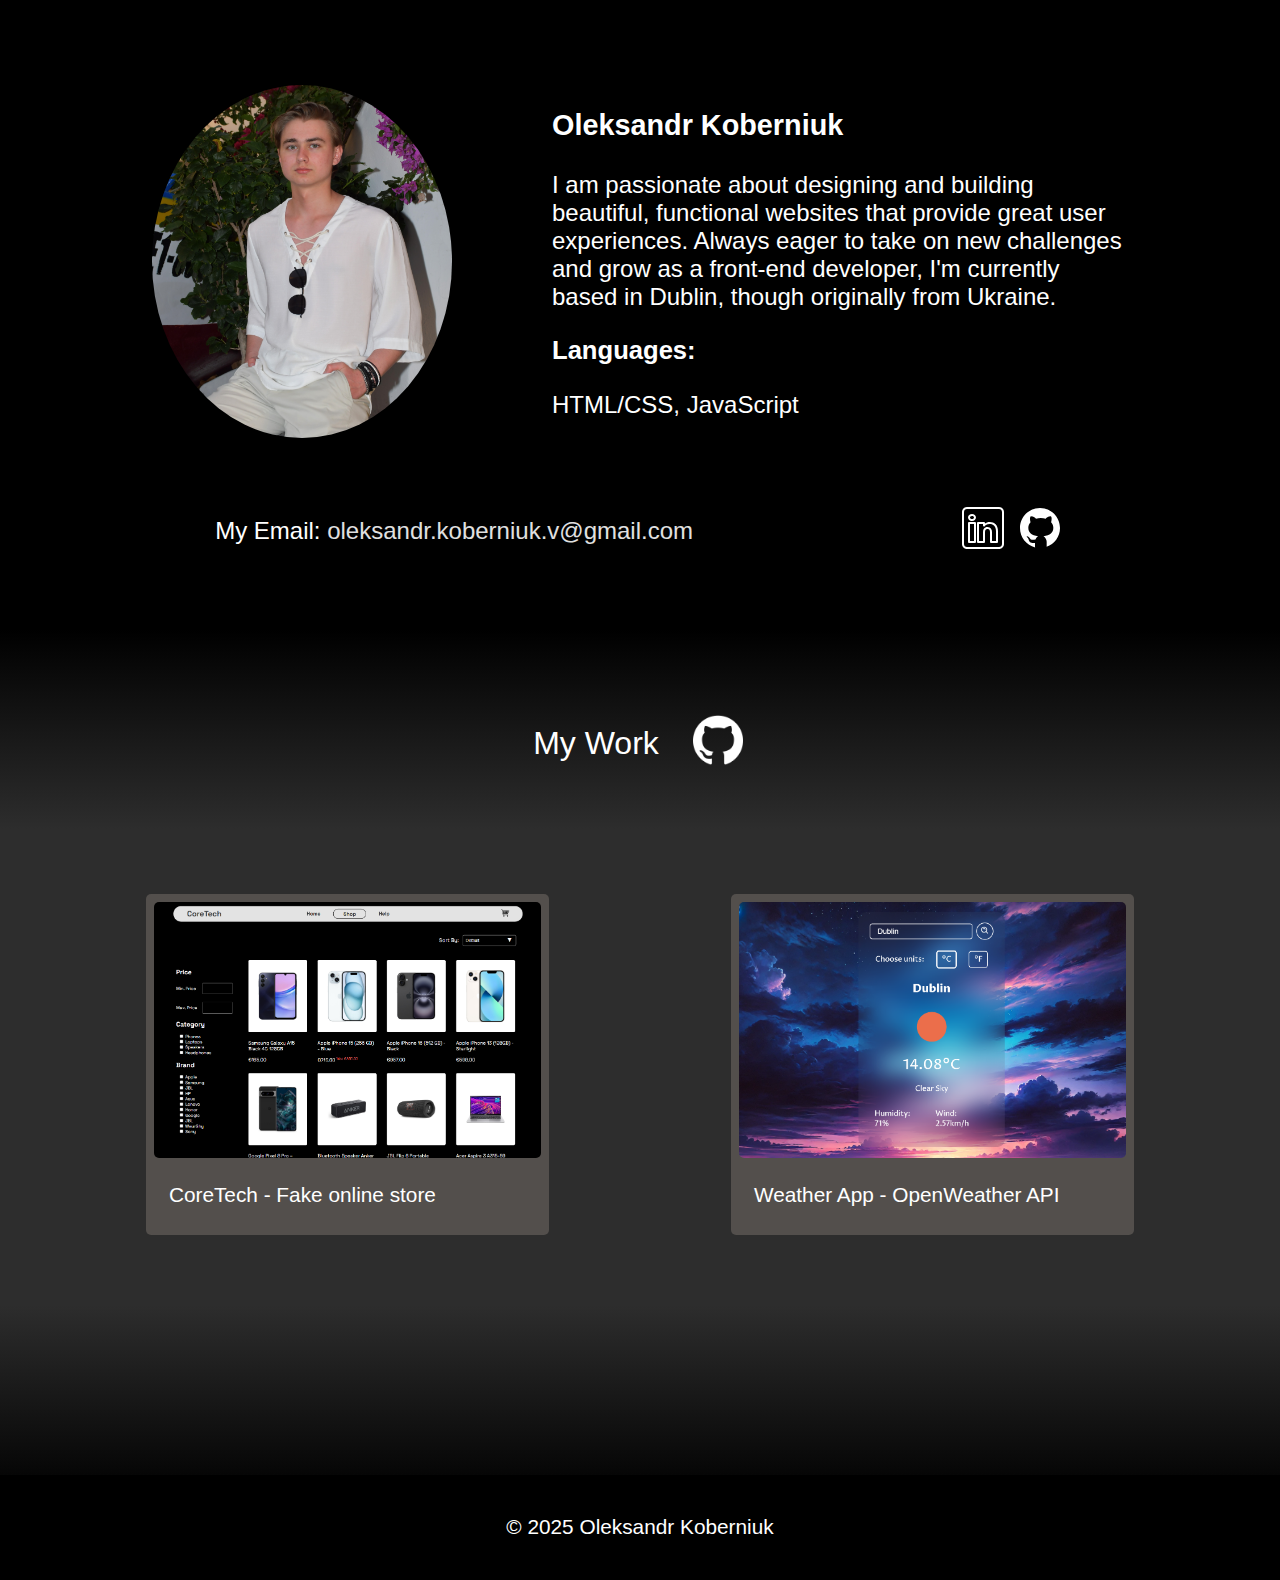
<file: index.html>
<!DOCTYPE html>
<html lang="en">
<head>
    <meta charset="UTF-8">
    <meta name="viewport" content="width=device-width, initial-scale=1.0">
    <title>Oleksandr Koberniuk</title>

    <link rel="stylesheet" href="styles/portfolio.css">
</head>
<body>
    <div class="info-container">
        <div class="photo-container">
            <img src="images/my-photo.jpg" class="photo">
        </div>

        <div class="details-container">
            <p class="name"><strong>Oleksandr Koberniuk</strong></p>
            <p class="description">I am passionate about designing and building beautiful, functional websites that provide great user experiences. Always eager to take on new challenges and grow as a front-end developer, I'm currently based in Dublin, though originally from Ukraine.</p>

            <p class="languages">Languages:</p>
            <p class="description">HTML/CSS, JavaScript</p>
        </div> 
    </div>

    <div class="contact-container">
        <p class="email-text">My Email: <span class="email">oleksandr.koberniuk.v@gmail.com</span></p>

        <div class="links-container">
            <a href="https://linkedin.com/in/oleksandr-koberniuk" target="_blank">
                <svg xmlns="http://www.w3.org/2000/svg"  viewBox="0 0 50 50" width="50px" height="50px">
                    <path d="M 9 4 C 6.2504839 4 4 6.2504839 4 9 L 4 41 C 4 43.749516 6.2504839 46 9 46 L 41 46 C 43.749516 46 46 43.749516 46 41 L 46 9 C 46 6.2504839 43.749516 4 41 4 L 9 4 z M 9 6 L 41 6 C 42.668484 6 44 7.3315161 44 9 L 44 41 C 44 42.668484 42.668484 44 41 44 L 9 44 C 7.3315161 44 6 42.668484 6 41 L 6 9 C 6 7.3315161 7.3315161 6 9 6 z M 14 11.011719 C 12.904779 11.011719 11.919219 11.339079 11.189453 11.953125 C 10.459687 12.567171 10.011719 13.484511 10.011719 14.466797 C 10.011719 16.333977 11.631285 17.789609 13.691406 17.933594 A 0.98809878 0.98809878 0 0 0 13.695312 17.935547 A 0.98809878 0.98809878 0 0 0 14 17.988281 C 16.27301 17.988281 17.988281 16.396083 17.988281 14.466797 A 0.98809878 0.98809878 0 0 0 17.986328 14.414062 C 17.884577 12.513831 16.190443 11.011719 14 11.011719 z M 14 12.988281 C 15.392231 12.988281 15.94197 13.610038 16.001953 14.492188 C 15.989803 15.348434 15.460091 16.011719 14 16.011719 C 12.614594 16.011719 11.988281 15.302225 11.988281 14.466797 C 11.988281 14.049083 12.140703 13.734298 12.460938 13.464844 C 12.78117 13.19539 13.295221 12.988281 14 12.988281 z M 11 19 A 1.0001 1.0001 0 0 0 10 20 L 10 39 A 1.0001 1.0001 0 0 0 11 40 L 17 40 A 1.0001 1.0001 0 0 0 18 39 L 18 33.134766 L 18 20 A 1.0001 1.0001 0 0 0 17 19 L 11 19 z M 20 19 A 1.0001 1.0001 0 0 0 19 20 L 19 39 A 1.0001 1.0001 0 0 0 20 40 L 26 40 A 1.0001 1.0001 0 0 0 27 39 L 27 29 C 27 28.170333 27.226394 27.345035 27.625 26.804688 C 28.023606 26.264339 28.526466 25.940057 29.482422 25.957031 C 30.468166 25.973981 30.989999 26.311669 31.384766 26.841797 C 31.779532 27.371924 32 28.166667 32 29 L 32 39 A 1.0001 1.0001 0 0 0 33 40 L 39 40 A 1.0001 1.0001 0 0 0 40 39 L 40 28.261719 C 40 25.300181 39.122788 22.95433 37.619141 21.367188 C 36.115493 19.780044 34.024172 19 31.8125 19 C 29.710483 19 28.110853 19.704889 27 20.423828 L 27 20 A 1.0001 1.0001 0 0 0 26 19 L 20 19 z M 12 21 L 16 21 L 16 33.134766 L 16 38 L 12 38 L 12 21 z M 21 21 L 25 21 L 25 22.560547 A 1.0001 1.0001 0 0 0 26.798828 23.162109 C 26.798828 23.162109 28.369194 21 31.8125 21 C 33.565828 21 35.069366 21.582581 36.167969 22.742188 C 37.266572 23.901794 38 25.688257 38 28.261719 L 38 38 L 34 38 L 34 29 C 34 27.833333 33.720468 26.627107 32.990234 25.646484 C 32.260001 24.665862 31.031834 23.983076 29.517578 23.957031 C 27.995534 23.930001 26.747519 24.626988 26.015625 25.619141 C 25.283731 26.611293 25 27.829667 25 29 L 25 38 L 21 38 L 21 21 z"/>
                </svg>
            </a>
            
            <a href="https://github.com/Oleksandr-Koberniuk" target="_blank">
                <svg xmlns="http://www.w3.org/2000/svg"  viewBox="0 0 30 30" width="50px" height="50px">    
                    <path d="M15,3C8.373,3,3,8.373,3,15c0,5.623,3.872,10.328,9.092,11.63C12.036,26.468,12,26.28,12,26.047v-2.051 c-0.487,0-1.303,0-1.508,0c-0.821,0-1.551-0.353-1.905-1.009c-0.393-0.729-0.461-1.844-1.435-2.526 c-0.289-0.227-0.069-0.486,0.264-0.451c0.615,0.174,1.125,0.596,1.605,1.222c0.478,0.627,0.703,0.769,1.596,0.769 c0.433,0,1.081-0.025,1.691-0.121c0.328-0.833,0.895-1.6,1.588-1.962c-3.996-0.411-5.903-2.399-5.903-5.098 c0-1.162,0.495-2.286,1.336-3.233C9.053,10.647,8.706,8.73,9.435,8c1.798,0,2.885,1.166,3.146,1.481C13.477,9.174,14.461,9,15.495,9 c1.036,0,2.024,0.174,2.922,0.483C18.675,9.17,19.763,8,21.565,8c0.732,0.731,0.381,2.656,0.102,3.594 c0.836,0.945,1.328,2.066,1.328,3.226c0,2.697-1.904,4.684-5.894,5.097C18.199,20.49,19,22.1,19,23.313v2.734 c0,0.104-0.023,0.179-0.035,0.268C23.641,24.676,27,20.236,27,15C27,8.373,21.627,3,15,3z"/>
                </svg>
            </a>
        </div> 
    </div>

    <div class="gradient">
        <div class="section-title">
            My Work
            <a href="https://github.com/Oleksandr-Koberniuk/Portfolio/tree/main/projects" target="_blank"><img src="images/github-logo.png"  class="github-logo"></a>
        </div>
    </div>

    <div class="my-work-general-container">
        <div class="my-work-container">
            <div class="work-samples-container">
                <a class="work-block-link" href="projects/core-tech/index.html" target="_blank">
                    <div class="work-block">
                        <img src="images/core-tech.png" class="work-image">
                        <div class="work-name">
                            CoreTech - Fake online store
                        </div>
                    </div>  
                </a>
                <a class="work-block-link" href="projects/weather-app/index.html" target="_blank">
                    <div class="work-block">
                        <img src="images/weather-app.png" class="work-image">
                        <div class="work-name">
                            Weather App - OpenWeather API
                        </div>
                    </div>
                </a>
            </div>
        </div>
    </div>

    <div class="gradient-bottom"></div>

    <div class="footer">
        <p>© 2025 Oleksandr Koberniuk</p>
    </div>
</body>
</html>
</file>
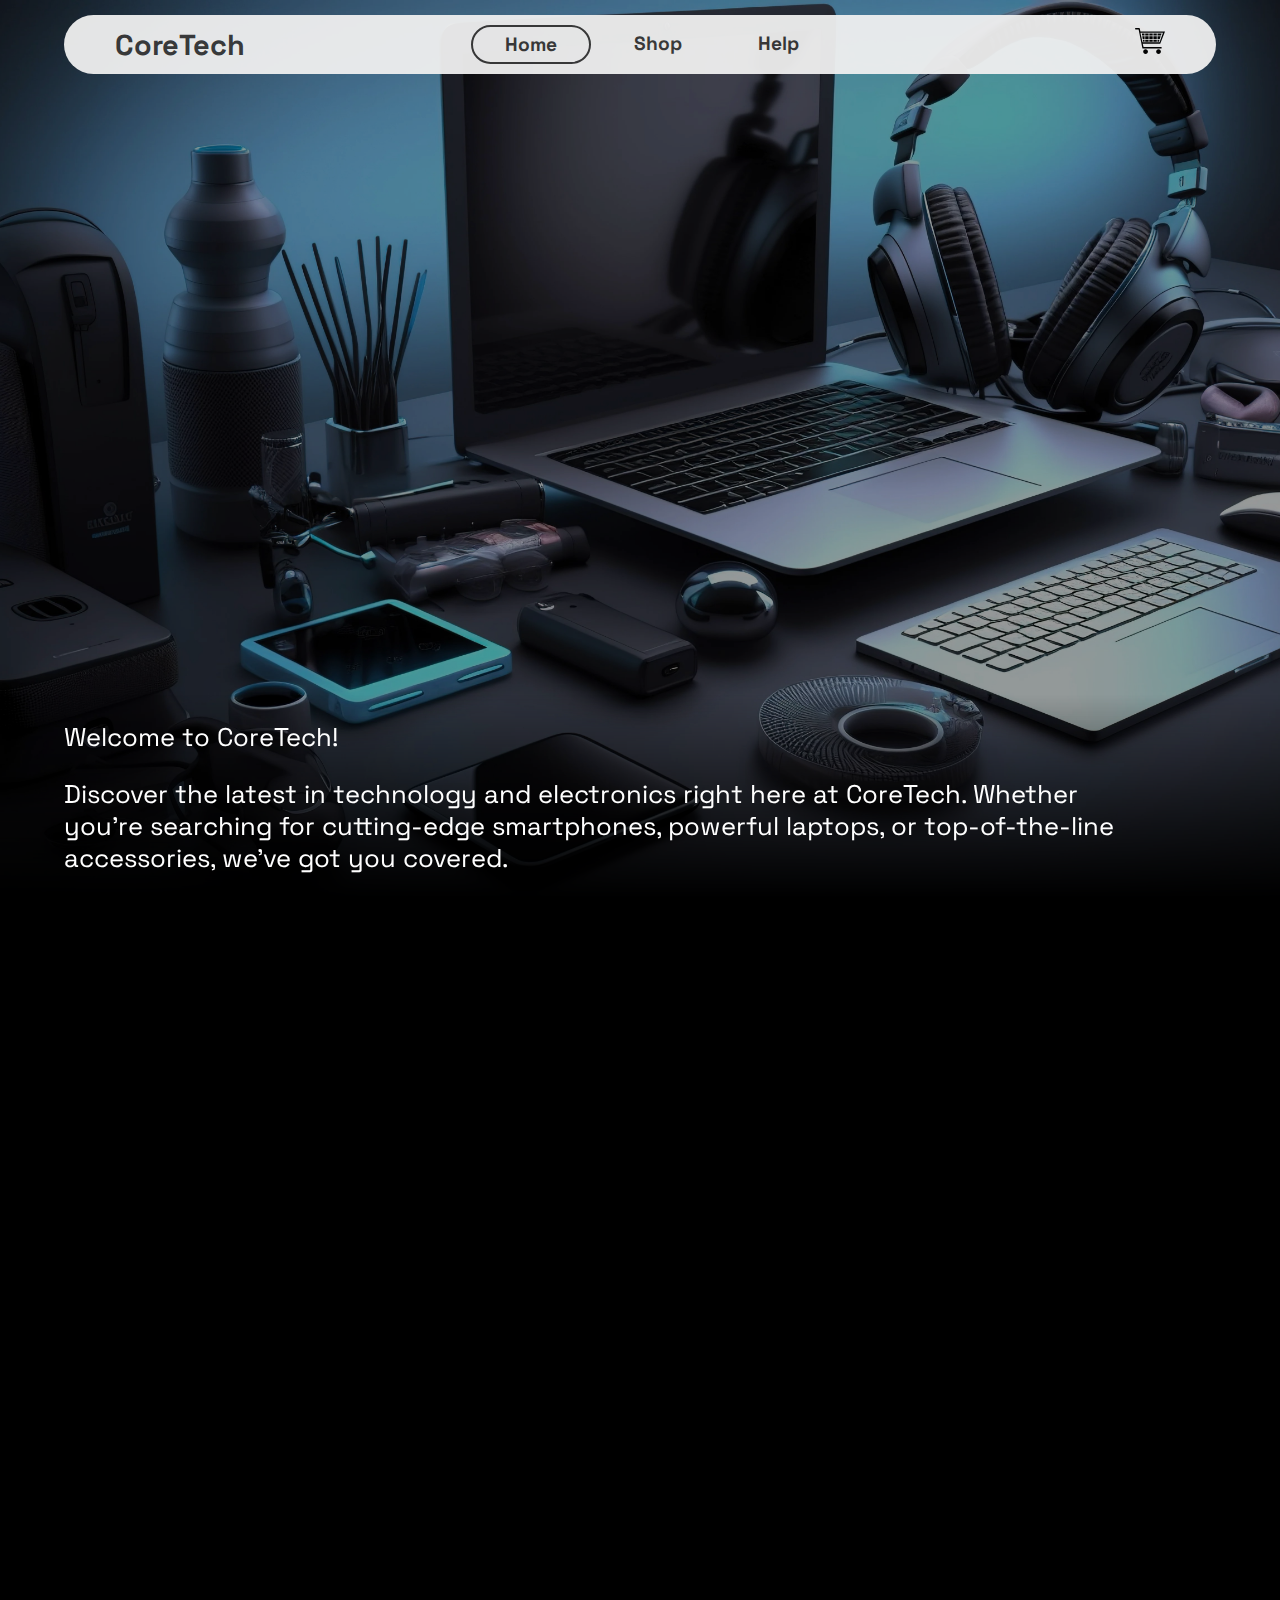
<file: projects/core-tech/index.html>
<!DOCTYPE html>
<html lang="en">
<head>
    <meta charset="UTF-8">
    <meta name="viewport" content="width=device-width, initial-scale=1.0">
    <title>Home</title>

    <link rel="stylesheet" href="styles/header.css">
    <link rel="stylesheet" href="styles/footer.css">
    <link rel="stylesheet" href="styles/general.css">
    <link rel="stylesheet" href="styles/home.css">

    <link rel="preconnect" href="https://fonts.googleapis.com">
    <link rel="preconnect" href="https://fonts.gstatic.com" crossorigin>
    <link href="https://fonts.googleapis.com/css2?family=BioRhyme:wdth,wght@119.3,200..800&family=DM+Sans:ital,opsz,wght@0,9..40,100..1000;1,9..40,100..1000&family=Funnel+Display:wght@300..800&family=Host+Grotesk:ital,wght@0,300..800;1,300..800&family=Inknut+Antiqua:wght@300;400;500;600;700;800;900&family=Inter:wght@100..900&family=Proza+Libre:ital,wght@0,400;0,500;0,600;0,700;0,800;1,400;1,500;1,600;1,700;1,800&family=Space+Grotesk:wght@300..700&display=swap" rel="stylesheet">
</head>
<body>
    <div class="navigation-bar">
        <div class="c">
            <a class="project-name" href="index.html">         
                CoreTech
            </a>
        </div>

        <div class="bar-container">
            <a class="link-active" href="home.html">
                Home
            </a>
            <a class="link" href="shop.html">
                Shop
            </a>
            <a class="link" href="help.html">
                Help
            </a>
        </div>

        <div class="menu">
            <img class="menu-icon js-menu-icon" src="images/header/menu-icon.svg" alt="menu">
        </div>

        <a href="cart.html">
            <div class="cart-header-container">
                <img class="cart-icon" src="images/header/cart-icon.svg" alt="cart">      
            </div>
        </a>
    </div>

    <div class="menu-container js-menu-container">
        <img class="cross-icon js-cross-icon" src="images/header/cross-icon.svg" alt="Exit">

        <div class="menu-block">
            <a class="active" href="index.html">
                Home
            </a>
            <a href="shop.html">
                Shop
            </a>
            <a href="help.html">
                Help
            </a>
        </div>
    </div>

    <div class="welcome-image-block">
        <div class="welcome-image-filter">
            <div class="gradient-overlay padding">
                <div class="welcome-text">
                    <p>Welcome to CoreTech!</p>
                    <p>Discover the latest in technology and electronics right here at CoreTech. Whether you're searching for cutting-edge smartphones, powerful laptops, or top-of-the-line accessories, we've got you covered.</p>
                </div>
            </div>
        </div>  
    </div>

    <div class="animation-hot-deals-container">
        <div class="product-block padding">
            <p>
                HOT DEALS
            </p>
    
            <div class="product-container js-hot-deals-container"></div>
        </div>
    </div>

    <div class="animation-trending-container">
        <div class="product-block padding">
            <p>
                TRENDING NOW
            </p>
    
            <div class="product-container js-trending-container"></div>
        </div>
    </div>

    <footer>
        <div>
            <div class="footer-text">
                <p class="footer-title">HAVE A QUESTION?</p>
    
                <p>EXPLORE OUR HELP CENTER</p>
            </div>
            
            <a class="view-more-link" href="help.html">
                VIEW MORE
            </a>
        </div>

        <div>
            <p class="footer-title">SHOP</p>

            <a href="shop.html">ALL PRODUCTS</a>
        </div>

        <div>
            <p class="footer-title">CONTACT</p>

            <p>info@coretech.com</p>
            <p>123-456-7890</p>
        </div>

        <div>
            <p class="footer-title"> FOLLOW </p>
            
            <p>INSTAGRAM</p>
            <p>FACEBOOK</p>
            <p>TIKTOK</p>
            <p>YOUTUBE</p>
        </div>
    </footer>

    <script type="module" src="scripts/home.js"></script>
</body>
</html>
</file>
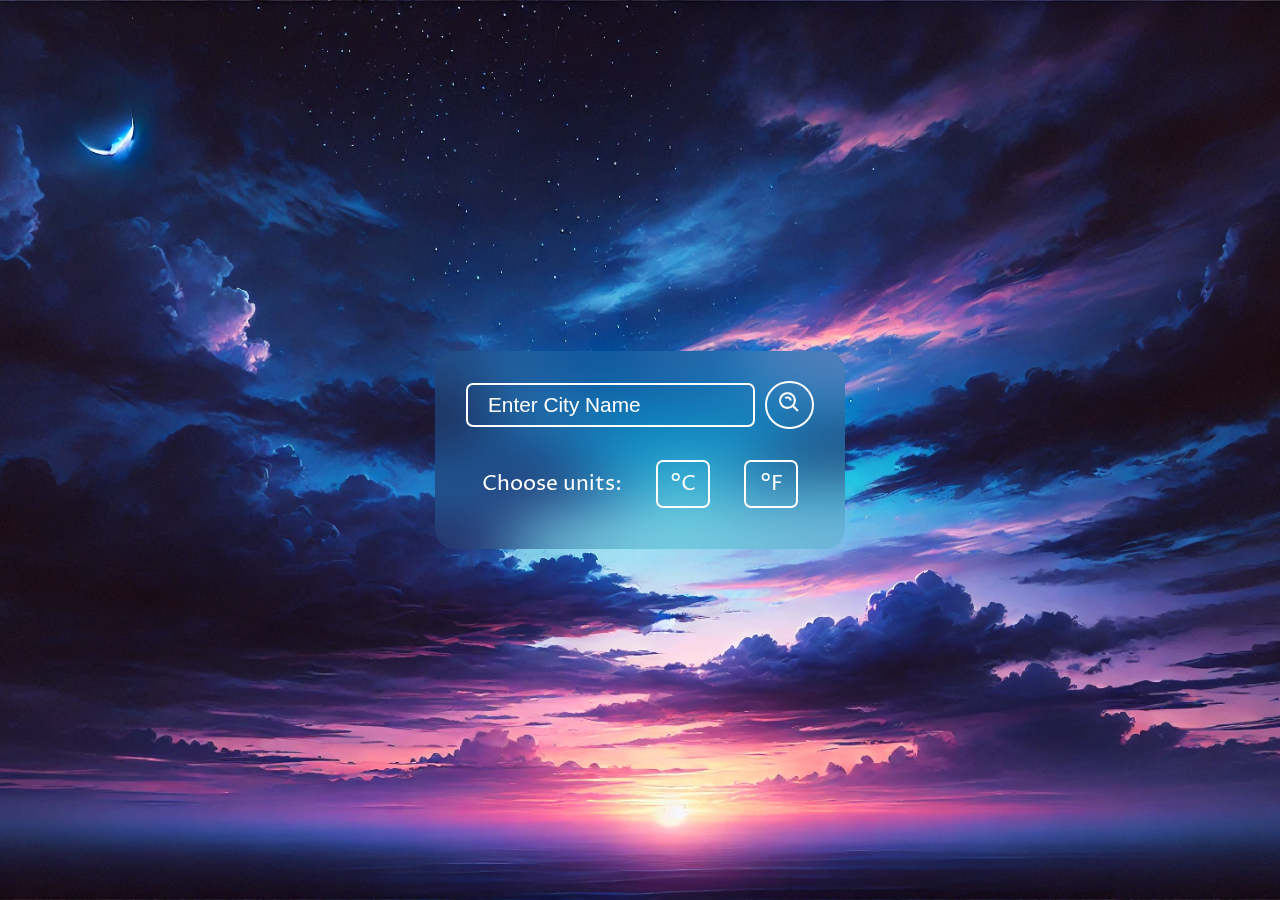
<file: projects/weather-app/index.html>
<!DOCTYPE html>
<html lang="en">
<head>
    <meta charset="UTF-8">
    <meta name="viewport" content="width=device-width, initial-scale=1.0">
    <title>Weather</title>

    <link rel="preconnect" href="https://fonts.googleapis.com">
    <link rel="preconnect" href="https://fonts.gstatic.com" crossorigin>
    <link href="https://fonts.googleapis.com/css2?family=BioRhyme:wght@200..800&family=DM+Sans:ital,opsz,wght@0,9..40,100..1000;1,9..40,100..1000&family=Inknut+Antiqua:wght@300;400;500;600;700;800;900&family=Inter:wght@100..900&family=Proza+Libre:ital,wght@0,400;0,500;0,600;0,700;0,800;1,400;1,500;1,600;1,700;1,800&display=swap" rel="stylesheet">

    <link rel="stylesheet" href="styles/weather.css">
</head>
<body>
    <div class="general-container">
        <div class="weather-form column-flex">
            <div class="search-container">
                <input class="js-city-input city-input" type="text" placeholder="Enter City Name">
                <button class="js-search-button search-button">
                    <img class="search-image" src="images/search.png" alt="">
                </button>
            </div>

            <div class="unit-container">
                <p class="js-unit-text">
                    Choose units:
                </p>
                <div class="js-unit-metric unit js-metric-unit">
                    °C
                </div>
                <div class="js-unit-imperial unit js-imperial-unit">
                    °F
                </div>
            </div>

            <div class="js-weather-display weather-display column-flex">
                <h2 class="js-header header"></h2>
    
                <img class="js-weather-image weather-image">
    
                <p class="js-temperature temperature"></p>
    
                <p class="js-details details"></p>
    
                <div class="details-container">
                    <div class="details-block">
                        <p class="js-humidity"></p>
                    </div>
                    <div class="details-block">
                        <p class="js-wind"></p>
                    </div>
                </div>
            </div>
        </div>
    </div>

    <script src="scripts/weather.js"></script>
</body>
</html>
</file>
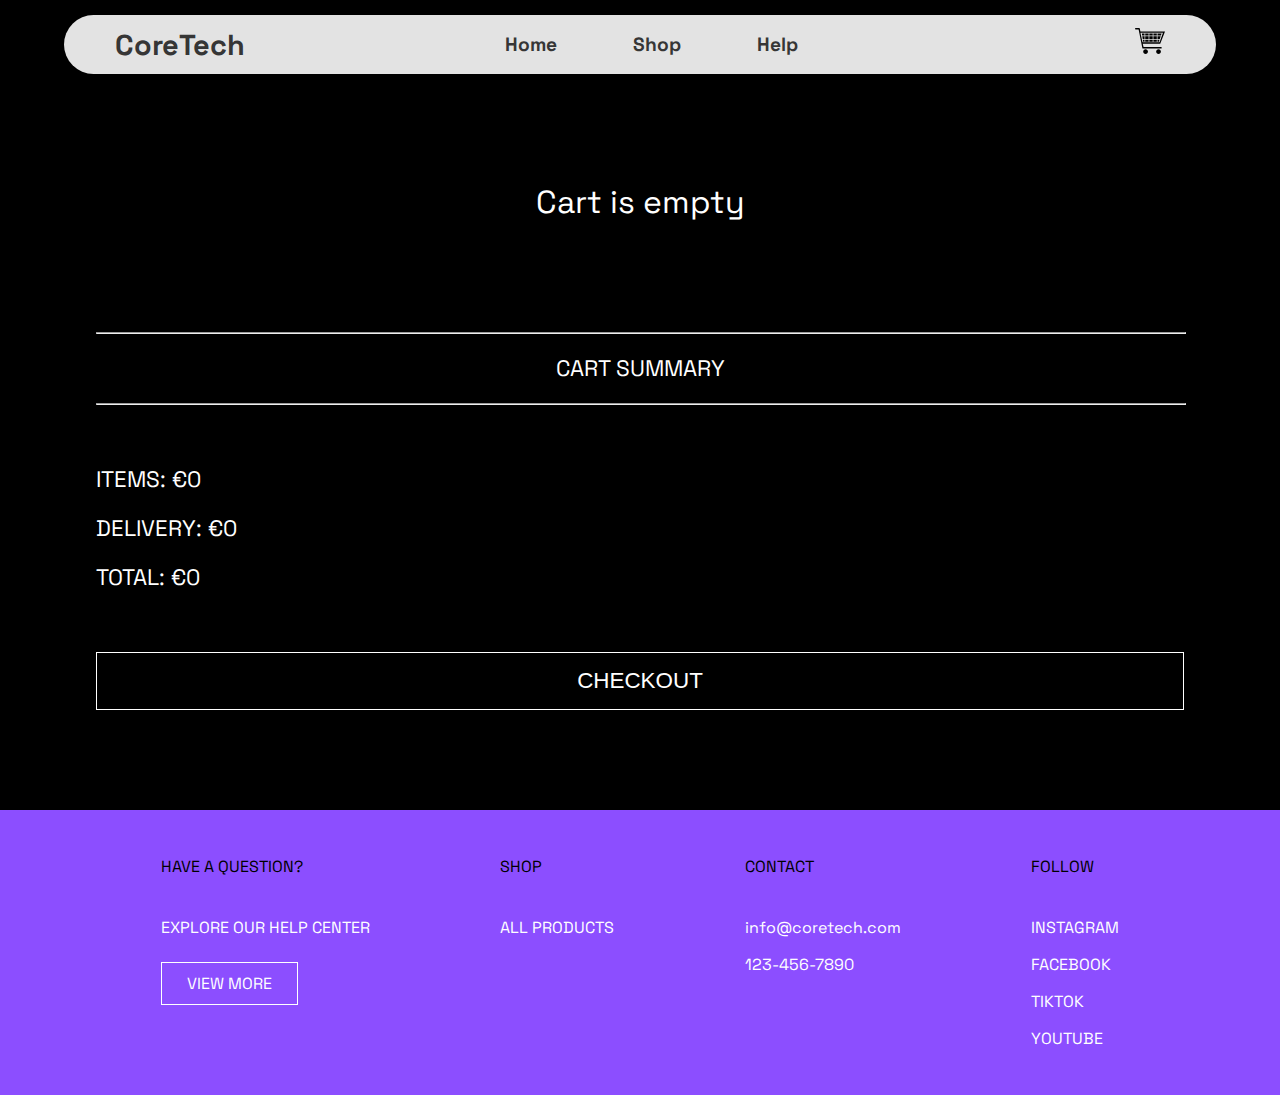
<file: projects/core-tech/cart.html>
<!DOCTYPE html>
<html lang="en">
<head>
    <meta charset="UTF-8">
    <meta name="viewport" content="width=device-width, initial-scale=1.0">
    <title>Cart</title>

    <link rel="stylesheet" href="styles/header.css">
    <link rel="stylesheet" href="styles/footer.css">
    <link rel="stylesheet" href="styles/general.css">
    <link rel="stylesheet" href="styles/cart.css">

    <link rel="preconnect" href="https://fonts.googleapis.com">
    <link rel="preconnect" href="https://fonts.gstatic.com" crossorigin>
    <link href="https://fonts.googleapis.com/css2?family=BioRhyme:wdth,wght@119.3,200..800&family=DM+Sans:ital,opsz,wght@0,9..40,100..1000;1,9..40,100..1000&family=Funnel+Display:wght@300..800&family=Host+Grotesk:ital,wght@0,300..800;1,300..800&family=Inknut+Antiqua:wght@300;400;500;600;700;800;900&family=Inter:wght@100..900&family=Proza+Libre:ital,wght@0,400;0,500;0,600;0,700;0,800;1,400;1,500;1,600;1,700;1,800&family=Space+Grotesk:wght@300..700&display=swap" rel="stylesheet">
</head>
<body>
    <div class="navigation-bar">
        <div>
            <a class="project-name" href="index.html">         
                CoreTech
            </a>
        </div>

        <div class="bar-container">
            <a class="link" href="index.html">
                Home
            </a>
            <a class="link" href="shop.html">
                Shop
            </a>
            <a class="link" href="help.html">
                Help
            </a>
        </div>

        <div class="menu">
            <img class="menu-icon js-menu-icon" src="images/header/menu-icon.svg" alt="menu">
        </div>

        <a href="cart.html">
            <div class="cart-header-container">
                <img class="cart-icon" src="images/header/cart-icon.svg" alt="cart">      
            </div>
        </a>
    </div>

    <div class="menu-container js-menu-container">
        <img class="cross-icon js-cross-icon" src="images/header/cross-icon.svg" alt="Exit">

        <div class="menu-block">
            <a href="index.html">
                Home
            </a>
            <a href="shop.html">
                Shop
            </a>
            <a href="help.html">
                Help
            </a>
        </div>
    </div>
    
    <div class="cart-container">
        
    </div>

    <div class="cart-summary-container">
        <hr>
        <p class="cart-summary-heading">CART SUMMARY</p>
        <hr>

        <div class="cart-summary-first-sub-container">
            <span>ITEMS:</span>
            <span class="js-items-cost">&euro;0</span>
        </div>

        <div>
            <span>DELIVERY:</span>
            <span class="js-delivery-cost">&euro;0</span>
        </div>

        <div>
            <span class="">TOTAL:</span>
            <span class="js-total-cost">&euro;0.00</span>
        </div>

        <button class="checkout-button js-checkout-button">CHECKOUT</button>
    </div>

    <div class="checkout-container js-checkout-container">
        <img class="cross-icon js-checkout-cross-icon" src="images/header/cross-icon.svg" alt="Close">

        <div class="checkout-form-container">
            <p class="checkout-heading">CHECKOUT</p>

            <form class="js-checkout-form checkout-form">
                <div class="checkout-form-input-container">
                    <label for="name">Name</label>
                    <input type="text" name="name" required>
                </div>

                <div class="checkout-form-input-container">
                    <label for="email">Email</label>
                    <input type="email" name="email" required>
                </div>

                <div class="checkout-form-input-container">
                    <label for="address">Address</label>
                    <input type="text" name="address" required>
                </div>

                <div class="checkout-form-input-container">
                    <label for="city">City</label>
                    <input type="text" name="city" required>
                </div>

                <div class="checkout-form-input-container">
                    <label for="zip">Eircode</label>
                    <input type="text" name="zip" required>
                </div>

                <div class="checkout-form-input-container">
                    <label for="country">Country</label>
                    <input type="text" name="country" required>
                </div>

                <div class="checkout-form-input-container">
                    <label for="phone">Phone</label>
                    <input type="tel" name="phone" pattern="[0-9]{10}" required>
                </div>

                <div class="checkout-form-input-container">
                    <label for="card">Card Number</label>
                    <input type="text" name="card" required>                  
                </div>

                <div class="checkout-form-input-container">
                    <label for="expiry">Expiry</label>
                    <input type="text" name="expiry" required>
                </div>

                <div class="checkout-form-input-container">
                    <label for="cvv">CVV</label>
                    <input type="text" name="cvv" required>
                </div>

                <div class="checkout-form-input-container">
                    <label for="card-holder">Card Holder</label>
                    <input type="text" name="card-holder" required>
                </div>

                <input type="submit" value="PAY" class="submit-button js-submit-button">
            </form>
        </div>
    </div>
    
    <div class="checkout-finished js-checkout-finished">
        <p>Thank you for your purchase!</p>
        <p>We will send you a confirmation email shortly.</p>

        <img class="close-checkout-message js-close-checkout-message" src="images/header/cross-icon.svg" alt="Close">
    </div>

    <footer>
        <div>
            <div class="footer-text">
                <p class="footer-title">HAVE A QUESTION?</p>
    
                <p>EXPLORE OUR HELP CENTER</p>
            </div>
            
            <a class="view-more-link" href="help.html">
                VIEW MORE
            </a>
        </div>

        <div>
            <p class="footer-title">SHOP</p>

            <a href="shop.html">ALL PRODUCTS</a>
        </div>

        <div>
            <p class="footer-title">CONTACT</p>

            <p>info@coretech.com</p>
            <p>123-456-7890</p>
        </div>

        <div>
            <p class="footer-title"> FOLLOW </p>
            
            <p>INSTAGRAM</p>
            <p>FACEBOOK</p>
            <p>TIKTOK</p>
            <p>YOUTUBE</p>
        </div>
    </footer>

    <script type="module" src="scripts/render-cart-page.js"></script>
</body>
</html>
</file>
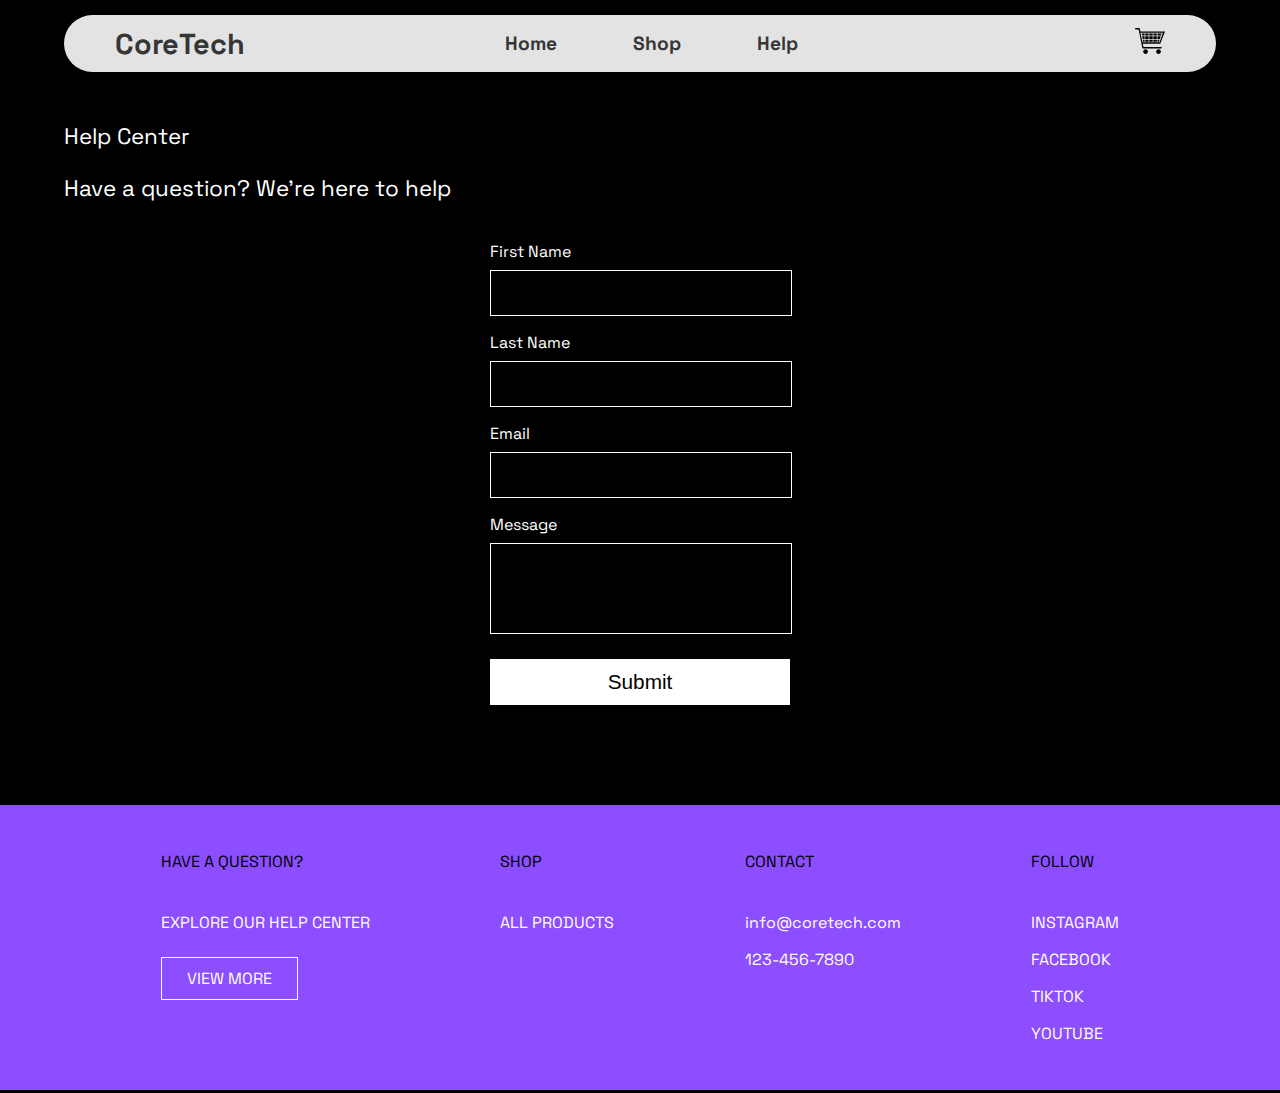
<file: projects/core-tech/help.html>
<!DOCTYPE html>
<html lang="en">
<head>
    <meta charset="UTF-8">
    <meta name="viewport" content="width=device-width, initial-scale=1.0">
    <title>Help</title>

    <link rel="stylesheet" href="styles/general.css">
    <link rel="stylesheet" href="styles/header.css">
    <link rel="stylesheet" href="styles/footer.css">
    <link rel="stylesheet" href="styles/help.css">

    <link rel="preconnect" href="https://fonts.googleapis.com">
    <link rel="preconnect" href="https://fonts.gstatic.com" crossorigin>
    <link href="https://fonts.googleapis.com/css2?family=BioRhyme:wdth,wght@119.3,200..800&family=DM+Sans:ital,opsz,wght@0,9..40,100..1000;1,9..40,100..1000&family=Funnel+Display:wght@300..800&family=Host+Grotesk:ital,wght@0,300..800;1,300..800&family=Inknut+Antiqua:wght@300;400;500;600;700;800;900&family=Inter:wght@100..900&family=Proza+Libre:ital,wght@0,400;0,500;0,600;0,700;0,800;1,400;1,500;1,600;1,700;1,800&family=Space+Grotesk:wght@300..700&display=swap" rel="stylesheet">
</head>
<body>
    <div class="navigation-bar">
        <div class="c">
            <a class="project-name" href="index.html">         
                CoreTech
            </a>
        </div>

        <div class="bar-container">
            <a class="link" href="index.html">
                Home
            </a>
            <a class="link" href="shop.html">
                Shop
            </a>
            <a class="link" href="help.html">
                Help
            </a>
        </div>

        <div class="menu">
            <img class="menu-icon js-menu-icon" src="images/header/menu-icon.svg" alt="menu">
        </div>

        <a href="cart.html">
            <div class="cart-header-container">
                <img class="cart-icon" src="images/header/cart-icon.svg" alt="cart">      
            </div>
        </a>
    </div>

    <div class="menu-container js-menu-container">
        <img class="cross-icon js-cross-icon" src="images/header/cross-icon.svg" alt="Exit">

        <div class="menu-block">
            <a href="index.html">
                Home
            </a>
            <a href="shop.html">
                Shop
            </a>
            <a class="active" href="help.html">
                Help
            </a>
        </div>
    </div>

    <div class="general-container">
        <p class="title">Help Center</p>
        <p class="title">Have a question? We're here to help</p>

        <div class="form-container">
            <form class="help-form js-help-form">
                <div class="input-container">
                    <p class="form-label">First Name</p>
                    <input type="text" required>
                </div>

                <div class="input-container">
                    <p class="form-label">Last Name</p>
                    <input type="text" required>
                </div>

                <div class="input-container">
                    <p class="form-label">Email</p>
                    <input type="email" required>
                </div>

                <div>
                    <p class="form-label">Message</p>
                    <textarea rows="3" required></textarea>
                </div>

                <div>
                    <input type="submit" value="Submit" class="submit-button">
                </div>
            </form>
        </div>

        <div class="form-submit-message js-form-submit-message">
            <p>Thank you for your feedback!</p>
            <p>We will contact you shortly.</p>
    
            <img class="close-message js-close-message" src="images/header/cross-icon.svg" alt="Close">
        </div>
    </div>

    <footer>
        <div>
            <div class="footer-text">
                <p class="footer-title">HAVE A QUESTION?</p>
    
                <p>EXPLORE OUR HELP CENTER</p>
            </div>
            
            <a class="view-more-link" href="help.html">
                VIEW MORE
            </a>
        </div>

        <div>
            <p class="footer-title">SHOP</p>

            <a href="shop.html">ALL PRODUCTS</a>
        </div>

        <div>
            <p class="footer-title">CONTACT</p>

            <p>info@coretech.com</p>
            <p>123-456-7890</p>
        </div>

        <div>
            <p class="footer-title"> FOLLOW </p>
            
            <p>INSTAGRAM</p>
            <p>FACEBOOK</p>
            <p>TIKTOK</p>
            <p>YOUTUBE</p>
        </div>
    </footer>

    <script src="scripts/help.js"></script>
</body>
</html>
</file>
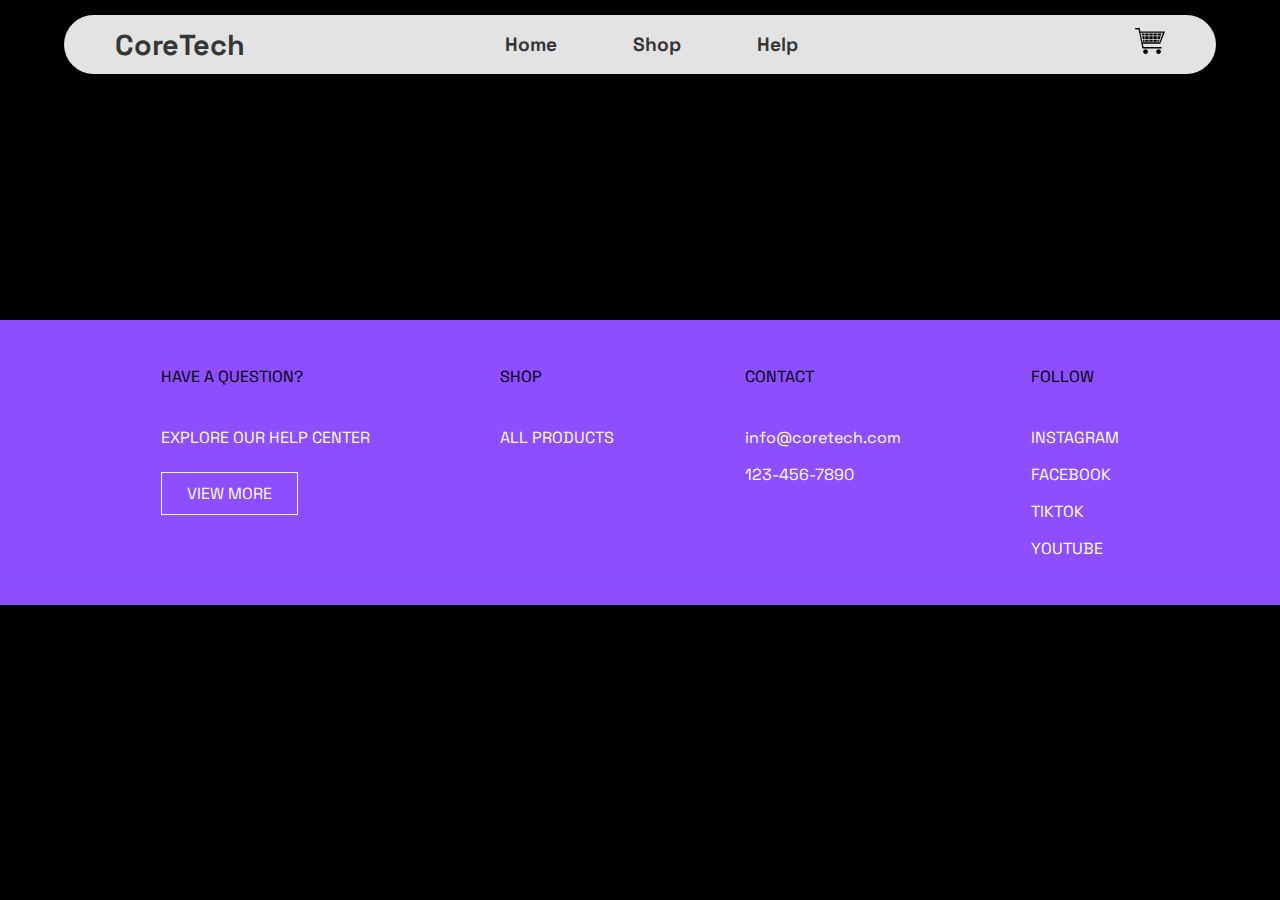
<file: projects/core-tech/product-page.html>
<!DOCTYPE html>
<html lang="en">
<head>
    <meta charset="UTF-8">
    <meta name="viewport" content="width=device-width, initial-scale=1.0">
    <title>Product Page</title>

    <link rel="stylesheet" href="styles/header.css">
    <link rel="stylesheet" href="styles/footer.css">
    <link rel="stylesheet" href="styles/general.css">
    <link rel="stylesheet" href="styles/product-page.css">

    <link rel="preconnect" href="https://fonts.googleapis.com">
    <link rel="preconnect" href="https://fonts.gstatic.com" crossorigin>
    <link href="https://fonts.googleapis.com/css2?family=BioRhyme:wdth,wght@119.3,200..800&family=DM+Sans:ital,opsz,wght@0,9..40,100..1000;1,9..40,100..1000&family=Funnel+Display:wght@300..800&family=Host+Grotesk:ital,wght@0,300..800;1,300..800&family=Inknut+Antiqua:wght@300;400;500;600;700;800;900&family=Inter:wght@100..900&family=Proza+Libre:ital,wght@0,400;0,500;0,600;0,700;0,800;1,400;1,500;1,600;1,700;1,800&family=Space+Grotesk:wght@300..700&display=swap" rel="stylesheet">
</head>
<body>
    <div class="navigation-bar">
        <div class="c">
            <a class="project-name" href="index.html">         
                CoreTech
            </a>
        </div>

        <div class="bar-container">
            <a class="link" href="index.html">
                Home
            </a>
            <a class="link" href="shop.html">
                Shop
            </a>
            <a class="link" href="help.html">
                Help
            </a>
        </div>

        <div class="menu">
            <img class="menu-icon js-menu-icon" src="images/header/menu-icon.svg" alt="menu">
        </div>

        <a href="cart.html">
            <div class="cart-header-container">
                <img class="cart-icon" src="images/header/cart-icon.svg" alt="cart">      
            </div>
        </a>
    </div>

    <div class="menu-container js-menu-container">
        <img class="cross-icon js-cross-icon" src="images/header/cross-icon.svg" alt="Exit">

        <div class="menu-block">
            <a href="index.html">
                Home
            </a>
            <a href="shop.html">
                Shop
            </a>
            <a href="help.html">
                Help
            </a>
        </div>
    </div>

    <div class="product-main-container">
        <p class="product-name-mobile js-product-name-mobile"></p>
        
        <div class="product-image-container js-product-image-container">
            
        </div>
        <div class="details-container js-details-container">
            
        </div>
    </div>

    <footer>
        <div>
            <div class="footer-text">
                <p class="footer-title">HAVE A QUESTION?</p>
    
                <p>EXPLORE OUR HELP CENTER</p>
            </div>
            
            <a class="view-more-link" href="help.html">
                VIEW MORE
            </a>
        </div>

        <div>
            <p class="footer-title">SHOP</p>

            <a href="shop.html">ALL PRODUCTS</a>
        </div>

        <div>
            <p class="footer-title">CONTACT</p>

            <p>info@coretech.com</p>
            <p>123-456-7890</p>
        </div>

        <div>
            <p class="footer-title"> FOLLOW </p>
            
            <p>INSTAGRAM</p>
            <p>FACEBOOK</p>
            <p>TIKTOK</p>
            <p>YOUTUBE</p>
        </div>
    </footer>

    <script type="module" src="scripts/product-page.js"></script>
</body>
</html>
</file>
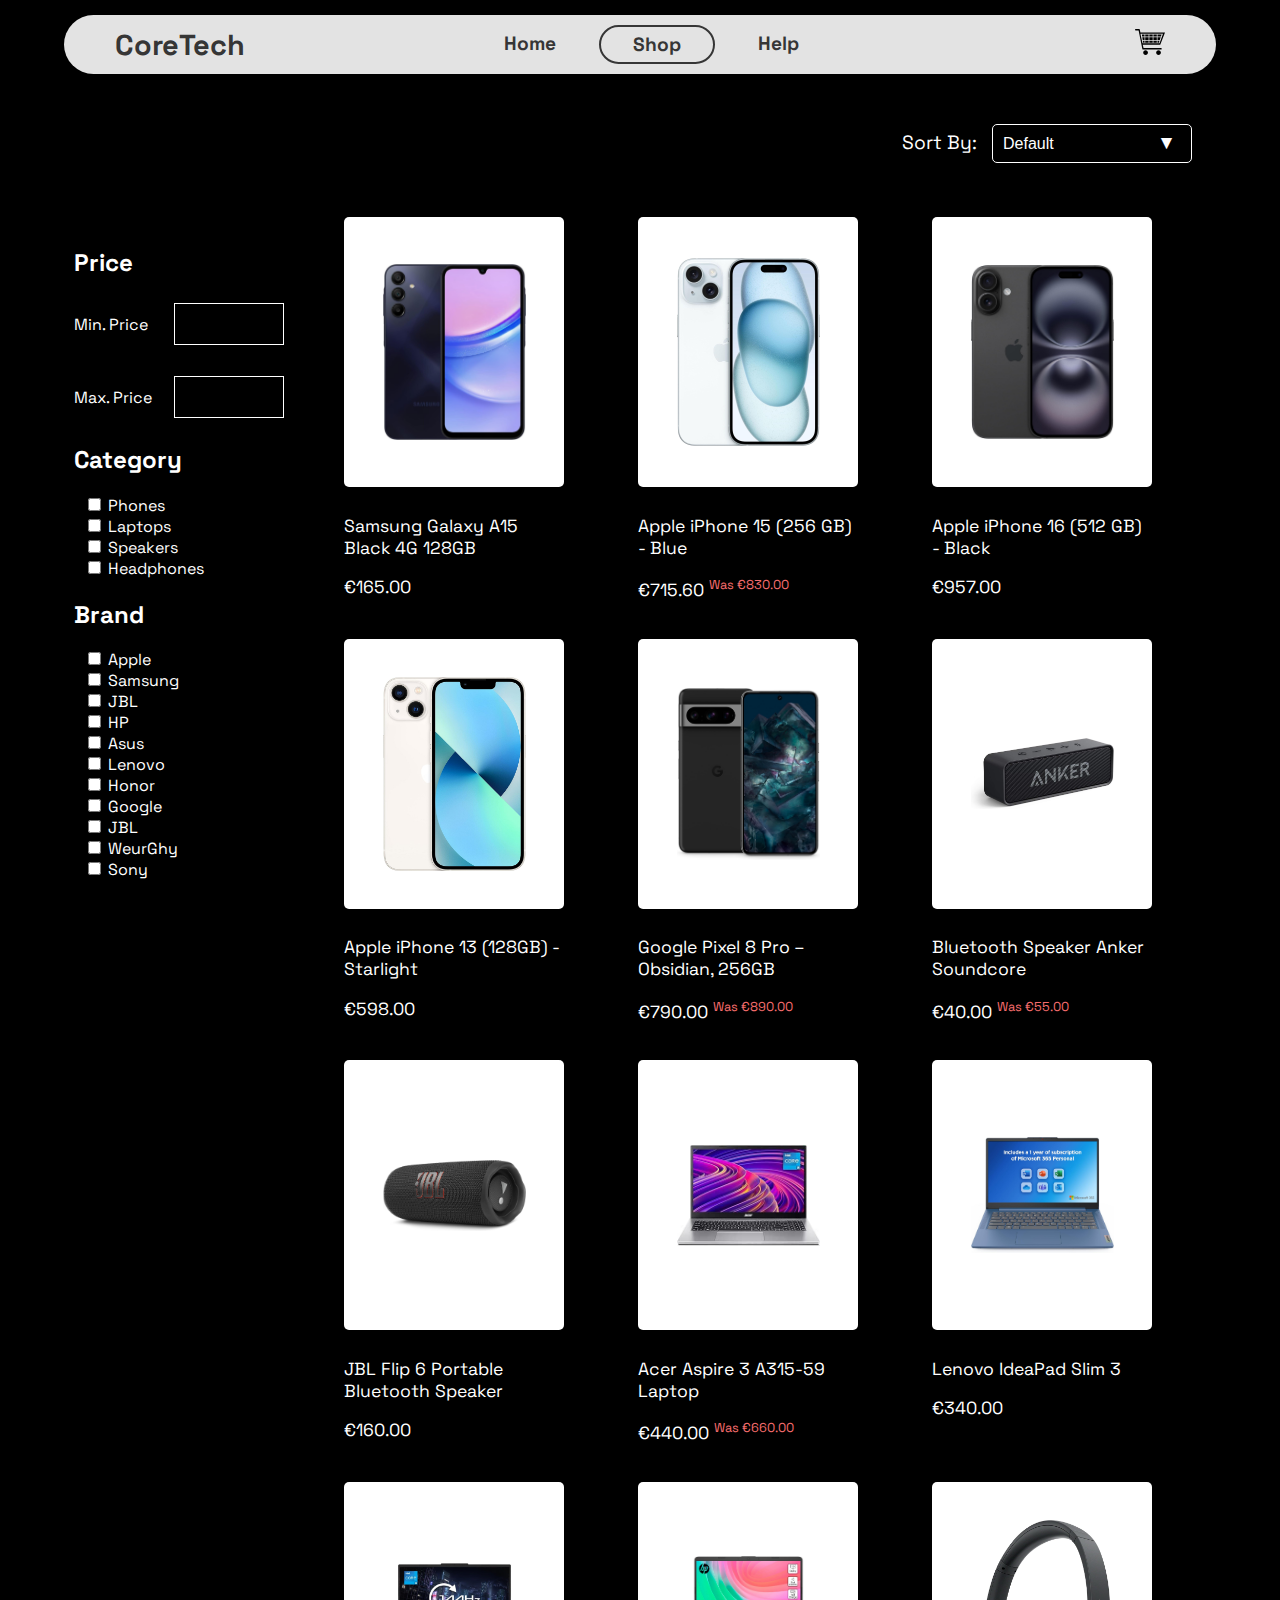
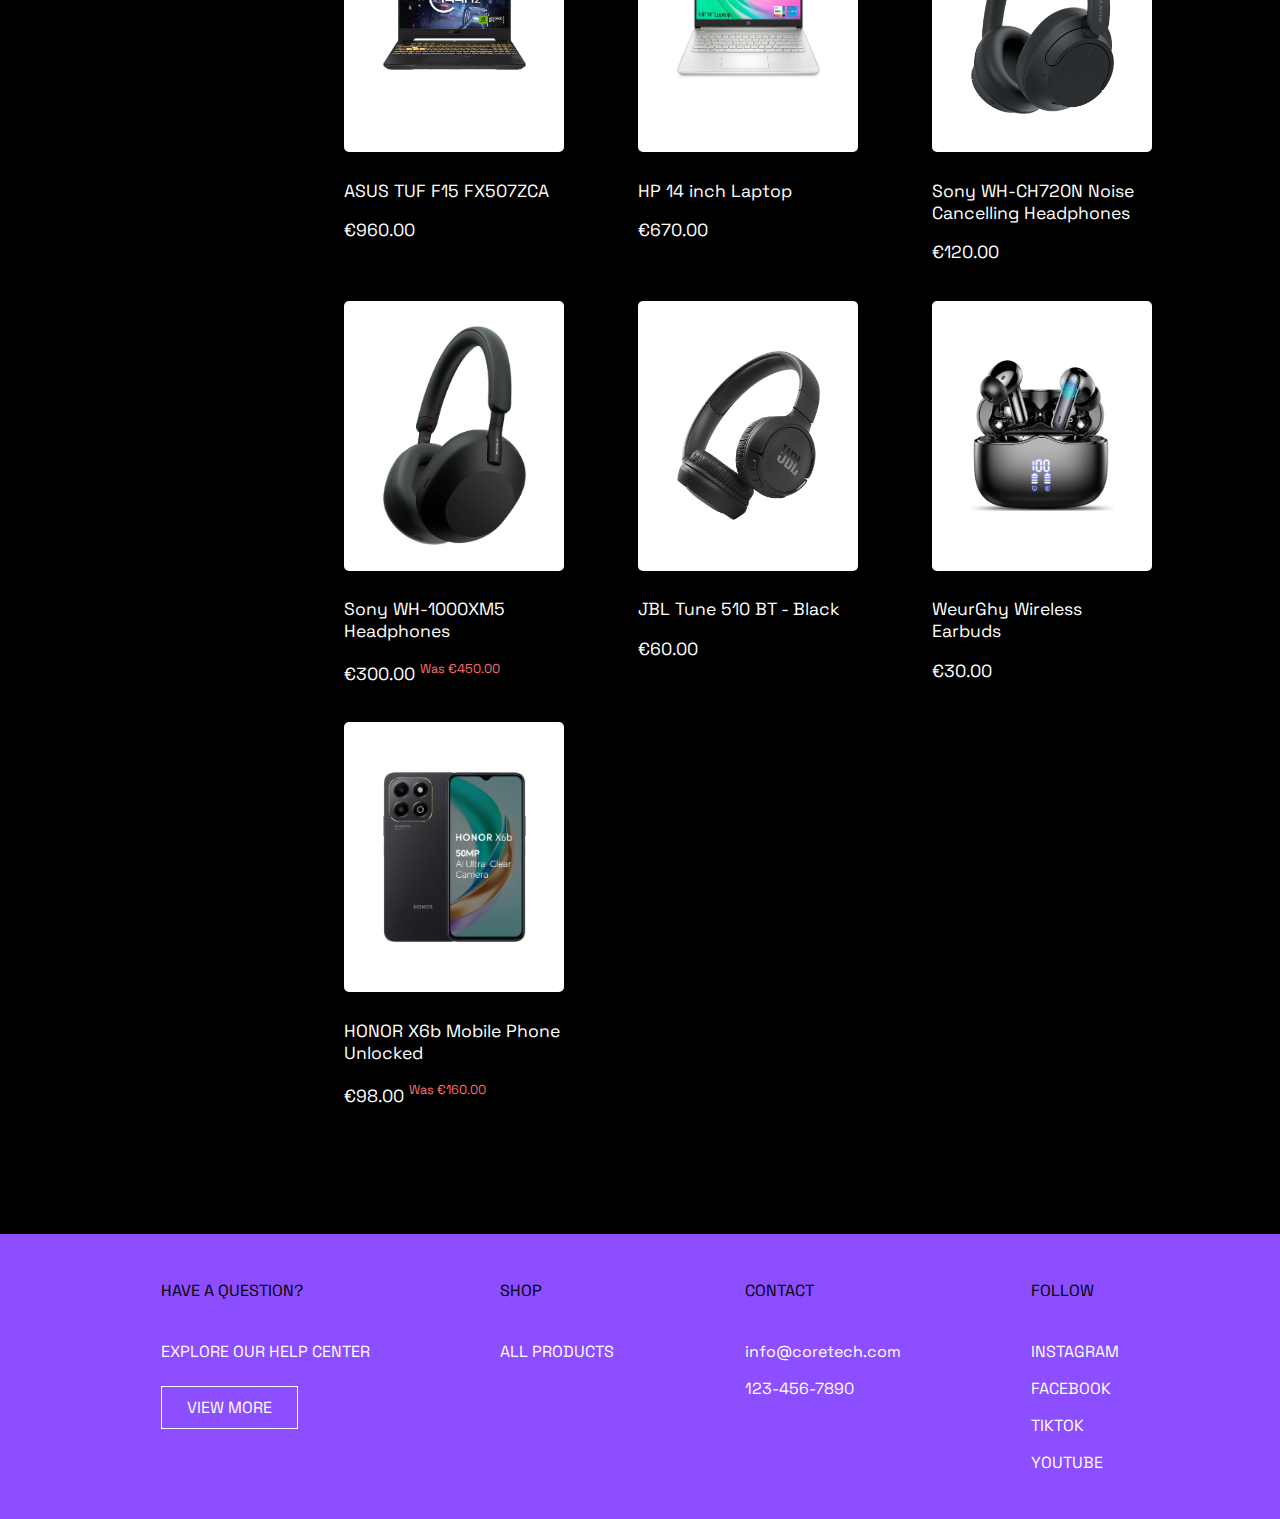
<file: projects/core-tech/shop.html>
<!DOCTYPE html>
<html lang="en">
<head>
    <meta charset="UTF-8">
    <meta name="viewport" content="width=device-width, initial-scale=1.0">
    <title>Store</title>

    
    <link rel="stylesheet" href="styles/header.css">
    <link rel="stylesheet" href="styles/footer.css">
    <link rel="stylesheet" href="styles/general.css">
    <link rel="stylesheet" href="styles/shop.css">

    <link rel="preconnect" href="https://fonts.googleapis.com">
    <link rel="preconnect" href="https://fonts.gstatic.com" crossorigin>
    <link href="https://fonts.googleapis.com/css2?family=BioRhyme:wdth,wght@119.3,200..800&family=DM+Sans:ital,opsz,wght@0,9..40,100..1000;1,9..40,100..1000&family=Funnel+Display:wght@300..800&family=Host+Grotesk:ital,wght@0,300..800;1,300..800&family=Inknut+Antiqua:wght@300;400;500;600;700;800;900&family=Inter:wght@100..900&family=Proza+Libre:ital,wght@0,400;0,500;0,600;0,700;0,800;1,400;1,500;1,600;1,700;1,800&family=Space+Grotesk:wght@300..700&display=swap" rel="stylesheet">
</head>
<body>
    <div class="navigation-bar">
        <div class="c">
            <a class="project-name" href="index.html">         
                CoreTech
            </a>
        </div>

        <div class="bar-container">
            <a class="link" href="index.html">
                Home
            </a>
            <a class="link-active" href="shop.html">
                Shop
            </a>
            <a class="link" href="help.html">
                Help
            </a>
        </div>

        <div class="menu">
            <img class="menu-icon js-menu-icon" src="images/header/menu-icon.svg" alt="menu">
        </div>

        <a href="cart.html">
            <div class="cart-header-container">
                <img class="cart-icon" src="images/header/cart-icon.svg" alt="cart">      
            </div>
        </a>
    </div>

    <div class="menu-container js-menu-container">
        <img class="cross-icon js-cross-icon" src="images/header/cross-icon.svg" alt="Exit">

        <div class="menu-block">
            <a href="index.html">
                Home
            </a>
            <a class="active" href="shop.html">
                Shop
            </a>
            <a href="help.html">
                Help
            </a>
        </div>
    </div>

    <div class="sort-filters-wrapper">
        <div class="filters-menu-button js-filters-menu-button">
            Filters
        </div>

        <div class="sort-container">
            <span>Sort By:</span>
            <select class="js-sort-dropdown sort">
                <option value="default">Default</option>
                <option value="price-asc">Price: Low to High</option>
                <option value="price-desc">Price: High to Low</option>
                <option value="name-asc">Name: A to Z</option>
                <option value="name-desc">Name: Z to A</option>
                <option value="popularity-desc">Most Popular</option>
            </select>
        </div>
    </div>

    <div class="filters-menu-container js-filters-menu-container">
        <img class="cross-icon js-cross-icon-filters" src="images/header/cross-icon.svg" alt="Exit">

        <div class="filters-menu">
            <h2>Price</h2>
            <div class="price-filter price-filter-menu">
                <div class="price-selector-block">
                    <p>Min. Price</p>
                    <input type="number" class="price-input js-min-price-menu">
                 
                    <p>Max. Price</p>
                    <input type="number" class="price-input js-max-price-menu">
                </div>
            </div>

            <div class="brand-category-container">
                
                <div class="checkboxes-container">
                    <h2>Category</h2>
                    <div class="product-category-container">
                        <input type="checkbox" class="js-product-category" value="phone">
                        <span>Phones</span>
                    </div>

                    <div class="product-category-container">
                        <input type="checkbox" class="js-product-category" value="laptop">
                        <span>Laptops</span>
                    </div>

                    <div class="product-category-container">
                        <input type="checkbox" class="js-product-category" value="speaker">
                        <span>Speakers</span>
                    </div>

                    <div class="product-category-container">
                        <input type="checkbox" class="js-product-category" value="headphones">
                        <span>Headphones</span>
                    </div>
                </div>

                
                <div class="checkboxes-container">
                    <h2>Brand</h2>
                    <div class="product-brand-container">
                        <input type="checkbox" class="js-product-brand" value="Apple">
                        <span>Apple</span>
                    </div>
                
                    <div class="product-brand-container">
                        <input type="checkbox" class="js-product-brand" value="Samsung">
                        <span>Samsung</span>
                    </div>
                
                    <div class="product-brand-container">
                        <input type="checkbox" class="js-product-brand" value="JBL">
                        <span>JBL</span>
                    </div>

                    <div class="product-brand-container">
                        <input type="checkbox" class="js-product-brand" value="HP">
                        <span>HP</span>
                    </div>

                    <div class="product-brand-container">
                        <input type="checkbox" class="js-product-brand" value="Asus">
                        <span>Asus</span>
                    </div>

                    <div class="product-brand-container">
                        <input type="checkbox" class="js-product-brand" value="Lenovo">
                        <span>Lenovo</span>
                    </div>

                    <div class="product-brand-container">
                        <input type="checkbox" class="js-product-brand" value="Honor">
                        <span>Honor</span>
                    </div>

                    <div class="product-brand-container">
                        <input type="checkbox" class="js-product-brand" value="Google">
                        <span>Google</span>
                    </div>

                    <div class="product-brand-container">
                        <input type="checkbox" class="js-product-brand" value="JBL">
                        <span>JBL</span>
                    </div>

                    <div class="product-brand-container">
                        <input type="checkbox" class="js-product-brand" value="WeurGhy">
                        <span>WeurGhy</span>
                    </div>

                    <div class="product-brand-container">
                        <input type="checkbox" class="js-product-brand" value="Sony">
                        <span>Sony</span>
                    </div>
                </div>
            </div>
        </div>
    </div>

    <div class="general-container">
        <div class="filters-container">
            <div class="price-filter">
                <h2>Price</h2>

                <div class="price-selector-block">
                    <p>Min. Price</p>
                    <input type="number" class="price-input js-min-price">
                 
                    <p>Max. Price</p>
                    <input type="number" class="price-input js-max-price">
                </div>
            </div>

            <h2>Category</h2>
            <div class="checkboxes-container">
                <div class="product-category-container">
                    <input type="checkbox" class="js-product-category" value="phone">
                    <span>Phones</span>
                </div>

                <div class="product-category-container">
                    <input type="checkbox" class="js-product-category" value="laptop">
                    <span>Laptops</span>
                </div>

                <div class="product-category-container">
                    <input type="checkbox" class="js-product-category" value="speaker">
                    <span>Speakers</span>
                </div>

                <div class="product-category-container">
                    <input type="checkbox" class="js-product-category" value="headphones">
                    <span>Headphones</span>
                </div>
            </div>

            <h2>Brand</h2>
            <div class="checkboxes-container">
                <div class="product-brand-container">
                    <input type="checkbox" class="js-product-brand" value="Apple">
                    <span>Apple</span>
                </div>
            
                <div class="product-brand-container">
                    <input type="checkbox" class="js-product-brand" value="Samsung">
                    <span>Samsung</span>
                </div>
            
                <div class="product-brand-container">
                    <input type="checkbox" class="js-product-brand" value="JBL">
                    <span>JBL</span>
                </div>

                <div class="product-brand-container">
                    <input type="checkbox" class="js-product-brand" value="HP">
                    <span>HP</span>
                </div>

                <div class="product-brand-container">
                    <input type="checkbox" class="js-product-brand" value="Asus">
                    <span>Asus</span>
                </div>

                <div class="product-brand-container">
                    <input type="checkbox" class="js-product-brand" value="Lenovo">
                    <span>Lenovo</span>
                </div>

                <div class="product-brand-container">
                    <input type="checkbox" class="js-product-brand" value="Honor">
                    <span>Honor</span>
                </div>

                <div class="product-brand-container">
                    <input type="checkbox" class="js-product-brand" value="Google">
                    <span>Google</span>
                </div>

                <div class="product-brand-container">
                    <input type="checkbox" class="js-product-brand" value="JBL">
                    <span>JBL</span>
                </div>

                <div class="product-brand-container">
                    <input type="checkbox" class="js-product-brand" value="WeurGhy">
                    <span>WeurGhy</span>
                </div>

                <div class="product-brand-container">
                    <input type="checkbox" class="js-product-brand" value="Sony">
                    <span>Sony</span>
                </div>
            </div>
        </div>



        <div class="products-container js-products-container">

        </div> 
    </div>

    <footer>
        <div>
            <div class="footer-text">
                <p class="footer-title">HAVE A QUESTION?</p>
    
                <p>EXPLORE OUR HELP CENTER</p>
            </div>
            
            <a class="view-more-link" href="help.html">
                VIEW MORE
            </a>
        </div>

        <div>
            <p class="footer-title">SHOP</p>

            <a href="shop.html">ALL PRODUCTS</a>
        </div>

        <div>
            <p class="footer-title">CONTACT</p>

            <p>info@coretech.com</p>
            <p>123-456-7890</p>
        </div>

        <div>
            <p class="footer-title"> FOLLOW </p>
            
            <p>INSTAGRAM</p>
            <p>FACEBOOK</p>
            <p>TIKTOK</p>
            <p>YOUTUBE</p>
        </div>
    </footer>

    <script type="module" src="scripts/shop.js"></script>
</body>
</html>
</file>
<file: styles/portfolio.css>
:root {
    --a: black;
}

html, body {
    margin: 0;
    padding: 0;
}

body {
    background-color: var(--a);
    color: white;
    font-family: Roboto, sans-serif;
}

.info-container {
    display: flex;
    justify-content: center;
    align-items: center;
    gap: 100px;
    padding: 80px 5% 20px 5%;
}

.photo-container {
    display: flex;
    align-items: center;
}

.photo {
    width: 300px;
    border-radius: 50%;
}

.name {
    font-size: 1.8rem;
}

.details-container {
    width: 50%;
    font-size: 1.5rem;
}

.languages {
    font-weight: 700;
    font-size: 1.6rem;
}

.contact-container {
    display: flex;
    justify-content: space-evenly;
    align-items: center;
    gap: 50px;
    margin-bottom: 60px;
    margin-top: 30px;
    font-size: 1.5rem;
}

.email {
    color: rgb(224, 224, 224);
}

svg {
    fill: white;
    transition: all 0.2s;
    cursor: pointer;
}

svg:hover {
    fill: rgb(83, 79, 76);
}

.gradient {
    background: linear-gradient(to bottom, var(--a), rgb(45, 45, 45));
    width: 100%;
    height: 200px;
    display: flex;
    align-items: center;
    justify-content: center;
}

.my-work-general-container {
    width: 100%;
    background-color: rgb(45, 45, 45);
    padding-top: 15px;
    padding-bottom: 70px;
}

.my-work-container {
    width: 90%;
    margin-inline: auto;
}

.section-title {
    font-size: 2rem;
    text-align: center;
    display: flex;
    align-items: center;
    margin-top: 30px;
}

.github-logo {
    align-items: center;
    width: 50px;
    margin-left: 30px;
    padding: 4px;
    transition: all 0.2s;
}

.github-logo:hover {
    padding: 0;
    width: 58px;
}

.work-samples-container {
    margin-top: 50px;
    display: flex;
    justify-content: space-evenly;
    gap: 100px;
}

.work-block-link {
    width: 35%;
}

a {
    color: white;
    text-decoration: none;
}

.work-block {
    width: calc(100% - 16px);
    background-color: rgb(83, 79, 76);
    border-radius: 5px;
    padding: 8px;
    font-size: 1.3rem;
    transition: all 0.2s;
}

.work-block:hover {
    width: 100%;
    padding: 0;
}

.work-block:hover .work-name {
    padding: 22px;
}

.work-image {
    width: 100%;
    border-radius: 5px;
}

.work-name {
    padding: 20px 15px;
    transition: all 0.2s;
}

.gradient-bottom {
    background: linear-gradient(to top, rgb(6, 6, 6), rgb(45, 45, 45));
    width: 100%;
    height: 170px;
}

.contact-me-text {
    font-size: 1.6rem;
    margin-top: 50px;
}

.footer {
    background-color: black;
    padding: 20px 0;
    font-size: 1.3rem;

    display: flex;
    flex-direction: column;
    align-items: center;
}

@media (width <= 1000px) {
    .work-block-link {
        width: 45%;
    }

    .work-block {
        font-size: 1.2rem;
    }

    .work-samples-container {
        gap: 70px;
    }
}

@media (width <= 850px) {
    .name {
        font-size: 1.55rem;
    }
    
    .details-container, .contact-container {
        font-size: 1.3rem;
    }
    
    .languages {
        font-weight: 700;
        font-size: 1.4rem;
    }

    .section-title {
        font-size: 1.6rem;
    }

    .photo {
        width: 270px;
    }

    .info-container {
        gap: 50px;
    }

    .work-name {
        font-size: 1.15rem;
    }

    .work-block-link {
        width: 55%;
    }

    .work-samples-container {
        gap: 30px;
    }
}

@media (width <= 730px) {
    .work-block-link {
        width: 50%;
    }

    .work-name {
        font-size: 1.2rem;
    }

    .work-samples-container {
        gap: 30px;
    }
}

@media (width <= 685px) {
    .work-samples-container {
        flex-direction: column;
        justify-content: center;
        align-items: center;
    }

    .work-block {
        font-size: 1.3rem;
    }

    .work-block-link {
        width: 100%;
    }

    .info-container {
        flex-direction: column;
    }

    .details-container {
        width: 100%;
    }

    .contact-container {
        gap: 0;
    }
}

@media (width <= 580px) {
    .work-samples-container {
        flex-direction: column;
        justify-content: center;
        align-items: center;
    }

    .work-block {
        font-size: 1.3rem;
    }

    .work-block-link {
        width: 100%;
    }

    .info-container {
        flex-direction: column;
    }

    .details-container {
        width: 100%;
    }

    .contact-container {
        flex-direction: column;
        align-items: start;
        padding-inline: 5%;
        margin-top: 0;
        margin-bottom: 10px;
    }

    .gradient {
        align-items: end;
    }
}

@media (width <= 340px) {
    .name {
        font-size: 1.4rem;
    }
    
    .details-container, .contact-container {
        font-size: 1.1rem;
    }
    
    .languages {
        font-weight: 700;
        font-size: 1.2rem;
    }

    .section-title {
        font-size: 1.4rem;
    }

    .photo {
        width: 250px;
    }

    .info-container {
        gap: 50px;
    }
}
</file>
<file: projects/core-tech/styles/header.css>
a {
    text-decoration: none;
}
  
.navigation-bar {
    padding: 10px 50px;
    display: flex;
    align-items: center;
    justify-content: space-between;
    gap: 3vw;
    background-color: rgb(240, 240, 240);
    border-radius: 30px;
    opacity: 0.95;

    position: fixed;
    left: 5vw;
    right: 5vw;
    top: 15px;
    z-index: 100;
}

.navigation-bar a {
    color: rgb(57, 57, 57);
    border: 1px solid rgb(240, 240, 240);
}

.project-name {
    font-weight: 700;
    font-size: 1.8rem;
}

.bar-container {
    display: flex;
    justify-content: center;
    width: 50%;
    padding: 0px 5vw;
    gap: 10px;
}

.bar-container a {
    font-size: 1.2rem;
    font-weight: 700;
    padding: 5px 2.5vw;
    text-align: center;
    border-radius: 25px;
    transition: border 0.2s;
}

.bar-container .link:hover {
    border: 1px solid rgb(57, 57, 57);
}

.navigation-bar .link-active {
    border: 2px solid rgb(57, 57, 57);
}

.cart-icon {
    width: 30px;
}

.menu-icon {
    width: 30px;
    display: none;
}

.menu-container {
    position: fixed;
    top: 0;
    left: 0;
    right: 0;
    bottom: 0;
    z-index: 200;
    background-color: black;
    font-size: 2rem;

    display: none;
}

.menu-container-active {
    display: flex;
    justify-content: center;
    align-items: center;
}

.menu-block {
    display: flex;
    flex-direction: column;
    gap: 30px;
}

.menu-block a{
    color: rgb(240, 240, 240);
}

.menu-block .active{
    color: rgb(140, 78, 255);
}

.cross-icon {
    width: 30px;
    cursor: pointer;
    position: absolute;
    top: 20px;
    right: 20px;
}

@media (width <= 850px) {
    .bar-container {
        display: none;
    }

    .menu-icon {
        display: block;
    }
}

@media (width <= 500px) {
    .project-name {
        font-size: 1.2rem;
    }

    .cart-icon {
        width: 25px;
    }
    
    .menu-icon {
        width: 20px;
    }
}
</file>
<file: projects/core-tech/styles/footer.css>
footer {
    font-size: 1rem;
    margin-top: 100px;
    background-color: rgb(140, 78, 255);
    padding: 30px;
    
    display: flex;
    justify-content: space-evenly;
}

footer a {
    color: white;
}

.footer-text {
    margin-bottom: 35px;
}

.footer-title {
    margin-bottom: 40px;
    color: rgb(0, 0, 0);
}

.view-more-link {
    border: 1px solid white;
    padding: 10px 25px;
    transition: all 0.2s;
}

.view-more-link:hover {
    background-color: white;
    color: black;
}

@media (width <= 850px) {
    footer {     
        display: grid;
        justify-content: space-evenly;
        grid-template-columns: 200px 200px;
        gap: 60px;
    }
}

@media (width <= 500px) {
    footer {
        display: grid;
        justify-content: left;
        grid-template-columns: 200px;
        gap: 60px;
    }
}
</file>
<file: projects/core-tech/styles/general.css>
body {
    font-family: Space Grotesk;
    color: white;
    background-color: black;
}

.previous-price {
    color: rgb(246, 109, 109);
    font-size: 1rem;
}
</file>
<file: projects/core-tech/styles/home.css>
:root {
    --product-width: 350px;
    --product-height: 470px;
}

html, body {
    margin: 0;
    padding: 0;
    width: 100%;
    height: 100%;
    overflow-x: hidden;
}

body {
    font-size: 1.6rem;
}

.welcome-image-block {
    background: url('../images/home/home-background.jpg');
    background-size: cover;
    background-position: center;
    width: 100%;
    height: 100vh;
}

.welcome-image-filter {
    width: 100%;
    height: 100vh;
    backdrop-filter: brightness(60%);

    display: flex;
    align-items: last baseline;
}

.welcome-text {
    color: white;
    width: 85vw;
    z-index: 100;
}

.gradient-overlay {
    width: 100vw;
    background: linear-gradient(to bottom, rgba(0, 0, 0, 0), rgb(0, 0, 0));
    z-index: 0;
}

.padding {
    padding: 0px 5vw;
}

.product-block {
    margin-top: 200px;   
}

.product-block a {
    color: white;
}

.product-container {
    display: flex;
    gap: 10px;
    overflow: auto;
    white-space: nowrap;
}

.product-box {
    width: var(--product-width);
}

.product-image-container {
    width: var(--product-width);
    border-radius: 5px;
    height: var(--product-height);
    background-color: white;

    display: flex;
    justify-content: center;
    align-items: center;
}

.product-image{
    width: 65%;
    transition: all 0.2s;
}

.product-image-container:hover .product-image {
    width: 70%;
}

.product-details {
    padding: 10px 0px;
    font-size: 1.1rem;
    width: var(--product-width);
    text-wrap: wrap;
}

.previous-price {
    color: rgb(246, 109, 109);
    font-size: 0.9rem;
}

.product-container::-webkit-scrollbar {
    height: 10px;
}

.product-container::-webkit-scrollbar-thumb {
    background: rgb(220, 220, 220);
    border-radius: 5px;
}

.product-container::-webkit-scrollbar-track {
    background-color: rgb(57, 57, 57);
    border-radius: 5px;
}

.product-container::-webkit-scrollbar-button {
    display: none;
}

.product-container::-webkit-scrollbar-thumb:hover {
    background-color: #999999;
}

@keyframes appear {
    from {
        opacity: 0;
        scale: 0.5;
    } to {
        opacity: 1;
        scale: 1;
    }
}

.animation-hot-deals-container {
    animation: appear linear;
    animation-timeline: view();
    animation-range: entry 0% cover 30%;
}

.animation-trending-container {
    animation: appear linear;
    animation-timeline: view();
    animation-range: entry 0% cover 30%;
}

@media (width <= 1025px) {
    :root {
        --product-width: 280px;
        --product-height: 400px
    }
}

@media (width <= 700px) {
    :root {
        --product-width: 200px;
        --product-height: 300px
    }

    .product-block {
        margin-top: 150px;   
    }
}

@media (width <= 600px) {
    body {
        font-size: 1.2rem;
    }
    .product-details {
        font-size: 0.9rem;
    }

    .previous-price {
        font-size: 0.7rem;
    }
}

@media (width <= 500px) {
    :root {
        --product-width: 160px;
        --product-height: 220px
    }

    .product-block {
        margin-top: 100px;   
    } 
}
</file>
<file: projects/weather-app/styles/weather.css>
html, body {
    margin: 0;
    padding: 0;
}

body {
    font-family: Proza Libre, Arial;
    font-size: 1.3rem;
    background: url('../images/background5.png');
    background-size: cover;
    background-repeat: no-repeat;
    background-position: center;
    background-attachment: fixed;
    height: 98vh;

}

.general-container {
    display: flex;
    justify-content: center;
    align-items: center;
    width: 100%;
    height: 100vh;
}

.column-flex {
    display: flex;
    flex-direction: column;
    justify-content: center;
    align-items: center;
}

.weather-form {
    color: white;
    background-color: rgba(79, 79, 79, 0.1);
    backdrop-filter: blur(30px);
    width: 350px;
    border-radius: 20px;
    padding: 30px;
}

.search-container {
    display: flex;
    justify-content: center;
    align-items: center;
    gap: 10px;
}


.city-input {
    font-size: 1.3rem;
    padding: 8px 20px;
    border-radius: 7px;
    width: 70%;
    background: transparent;
    border: 2px solid white;
    color: white;
}

.city-input::placeholder {
    color: white;
}

.no-input::placeholder {
    color: red;
}

.search-button {
    font-size: 1.3rem;
    padding: 7px 10px;
    border-radius: 40px;
    cursor: pointer;
    background-color: transparent;
    border: 2px solid white;
    color: white;
    transition: all 0.2s;
}

.search-image {
    width: 25px;
}

.search-button:hover,
.unit:hover {
    background-color: rgba(255, 255, 255, 0.403);
}

.unit-container {
    display: flex;
    justify-content: space-around;
    align-items: center;
    width: 100%;
    margin-top: 20px;
}

.unit {
    padding: 8px 0px;
    border-radius: 7px;
    border: 2px solid white;  
    width: 50px;  
    text-align: center;
    cursor: pointer;
}

.unit-active {
    border: 4px solid white;  
}

.weather-display {
    display: none;
}

.details-container {
    display: flex;
    justify-content: space-evenly;
    align-items:center;
    width: 100%;
    gap: 1%;
}

.details-block {
    border-radius: 30px;
    padding: 0px 15px;
}

.details {
    text-transform: capitalize;
}

.weather-image {
    width: 170px;
    margin: -10px;
}

.temperature {
    font-size: 2.5rem;
    margin: 5px;
}

.header {
    margin-bottom: 10px;
}

@media (width <= 500px) {
    .weather-form {
        width: 270px;
        padding: 30px;
    }

    .temperature {
        font-size: 2.5rem;
        margin: 5px;
    }

    .weather-image {
        width: 135px;
        margin: -10px;
    }
    
    .city-input {
        font-size: 1.1rem;
        padding: 6px 15px;
        border-radius: 7px;
        width: 70%;
    }
    
    .search-button {
        padding: 7px 10px;
    }
    
    .search-image {
        width: 20px;
    }
    
    .unit-container {
        margin-top: 20px;
    }
    
    .unit {
        padding: 8px 0px;
        width: 40px; 
        font-size: 1.1rem;
    }

    .unit-text {
        font-size: 1.2rem;
    }

    .header {
        font-size: 1.45rem;
    }

    .temperature {
        font-size: 1.6rem;
    }

    .details {
        font-size: 1.2rem;
    }

    .humidity, .wind {
        font-size: 1.2rem;
    }
}
</file>
<file: projects/core-tech/styles/cart.css>
html, body {
    margin: 0;
    padding: 0;
}

body {
    padding-top: 150px;
    font-size: 1.4rem;
}

a {
    text-decoration: none;
    color: white;
}

.cart-container {
    width: 85%;
    margin-inline: auto;
}

.empty-cart {
    text-align: center;
    font-size: 2rem;
    margin-bottom: 110px;
}

.product-container {
    display: grid;
    grid-template-columns: 150px 1fr;
    gap: 80px;
    margin-bottom: 10px;
}

.product-image-container {
    padding: 20px;
    background-color: white;
    width: 150px;
    height: 150px;

    display: flex;
    align-items: center;
    justify-content: center;
}

.product-image {
    max-width: 80%;
    max-height: 90%;
}

.details-container {
    display: flex;
    justify-content: space-between;
    align-items: start;
    gap: 50px;
}

.quantity-and-delete-wrapper {
    display: flex;
    align-items: center;
    gap: 30px;
    padding-top: 20px;
}

.quantity-input {
    height: 20px;
    color: white;
    background-color: black;
    border: 1px solid white;
    font-size: 1rem;
    padding: 10px 15px;
    width: 7ch;
}

.delete-button {
    width: 30px;
    cursor: pointer;
}

.cart-summary-container {
    display: flex;
    flex-direction: column;
    gap: 20px;

    width: 85%;
    margin-top: 70px;
    margin-inline: auto;
}

.cart-summary-heading{
    text-align: center;
    margin: 0;
}

hr {
    width: 100%;
    margin: 0;
}

.cart-summary-first-sub-container {
    margin-top: 40px;
}

.checkout-button {
    color: white;
    background-color: black;
    border: 1px solid white;
    font-size: 1.4rem;
    padding: 15px 10px;
    width: 100%;
    margin-top: 40px;
    transition: all 0.2s;
}

.checkout-button:hover {
    background-color: rgb(140, 78, 255);
    border: 1px solid rgb(140, 78, 255);
}

.checkout-container {
    display: none;
    position: fixed;
    overflow: auto;
    left: 0;
    right: 0;
    top: 0;
    bottom: 0;
    background-color: black;
    z-index: 100;
}

input {
    background-color: black;
    color: white;
    border: 1px solid white;
    padding: 10px 15px;
    transition: all 0.2s;
}

input:hover {
    border: 1px solid rgb(140, 78, 255);
}


.checkout-form-container {
    display: flex;
    flex-direction: column;
    justify-content: center;
    align-items: center;
    gap: 20px;
    padding: 20px;
}

.checkout-heading {
    font-size: 1.8rem;
}

.checkout-form {
    display: flex;
    flex-direction: column;
    gap: 15px;
    font-size: 1.5rem;
}

.checkout-form-input-container {
    display: flex;
    justify-content: space-between;
    gap: 20px;
}

.submit-button {
    color: white;
    background-color: black;
    border: 1px solid white;
    font-size: 1.3rem;
    padding: 15px 10px;
    width: 100%;
    transition: all 0.2s;
}

.submit-button:hover {
    background-color: rgb(140, 78, 255);
    border: 1px solid rgb(140, 78, 255);
}

.active-checkout {
    display: block;
}

.checkout-finished {
    position: fixed;
    left: 5%;
    right: 5%;
    top: 100px;
    background-color: black;
    border: 1px solid white;
    opacity: 0.9;
    padding: 20px 40px;
    text-align: center;
    display: none;
}

.close-checkout-message {
    position: absolute;
    right: 10px;
    top: 10px;
    width: 25px;
    cursor: pointer;
}

@media (width <= 850px) {
    body {
        padding-top: 130px;
    }

    .cart-container {
        width: 90%;
    }

    .product-container {
        margin-bottom: 15px;
    }

    .details-container {
        display: block;
    }

    .quantity-and-delete-wrapper {
        padding: 0;
        align-items: center;
        justify-content: space-between;
        width: 30%;
        gap: 30px;
    }
}

@media (width <= 670px) {
    .details-container {
        font-size: 1.2rem;
    }

    .previous-price {
        font-size: 0.9rem;
    }

    .quantity-input {
        height: 16px;
    }
    
    .delete-button {
        width: 25px;
    }    

    .product-container {
        grid-template-columns: 130px 1fr;
        gap: 70px;
        margin-bottom: 15px;
    }
    
    .product-image-container {
        width: 130px;
        height: 130px;
    }
}

@media (width <= 475px) {
    .details-container {
        font-size: 1rem;
    }  

    .previous-price {
        font-size: 0.8rem;
    }

    .product-container {
        grid-template-columns: 100px 1fr;
        gap: 55px;
        margin-bottom: 35px;
    }
    
    .product-image-container {
        padding: 20px;
        width: 100px;
        height: 120px;
    }
    
    .product-image {
        max-width: 80%;
        max-height: 90%;
    }

    .quantity-input {
        height: 12px;
    }
    
    .delete-button {
        width: 23px;
    }

    .checkout-heading {
        font-size: 1.4rem;
    }

    .checkout-form {
        font-size: 1.2rem;
    }

    .submit-button {
        font-size: 1.2rem;
    }
}
</file>
<file: projects/core-tech/styles/help.css>
html, body {
    margin: 0;
    padding: 0;
}

body {
    padding-top: 100px;
}

.general-container {
    width: 90%;
    margin-inline: auto;
}

.title {
    font-size: 1.4rem;
}

.form-container {
    display: flex;
    justify-content: center;
    align-items: center;
}

.help-form input {
    font-size: 1.3rem;
}

.form-label {
    margin-bottom: 8px;
}

input, textarea {
    background-color: black;
    color: white;
    border: 1px solid white;
    padding: 10px 15px;
    transition: all 0.2s;
}

input:hover, textarea:hover {
    border: 1px solid rgb(140, 78, 255);
}

.input-container input, textarea {
    width: 90%;
}

textarea {
    font-size: 1.3rem;
    resize: none;
}

.submit-button {
    background-color: white;
    color: black;
    font-size: 1.45rem;
    cursor: pointer;
    margin-top: 20px;
    width: 100%;
    transition: all 0.2s;
}

.submit-button:hover {
    background-color: rgb(140, 78, 255);
}

.active-message {
    display: block;
}

.form-submit-message {
    position: fixed;
    left: 5%;
    right: 5%;
    top: 100px;
    background-color: black;
    border: 1px solid white;
    opacity: 0.9;
    padding: 20px 40px;
    text-align: center;
    display: none;
}

.close-message {
    position: absolute;
    right: 10px;
    top: 10px;
    width: 25px;
    cursor: pointer;
}
</file>
<file: projects/core-tech/styles/product-page.css>
html, body {
    margin: 0;
    padding: 0;
}

body {
    padding-top: 120px;
    font-size: 1.4rem;
}

.product-name-mobile {
    display: none;
}

.product-main-container {
    width: 85%;
    margin-inline: auto;

    display: flex;
    gap: 80px;
}

.product-image-container{
    width: 50%;
    padding: 50px 0;
    display: flex;
}

.image-display-container {
    min-width: 60%;
    max-width: 80%;
    max-height: 80%;
    background-color: white;
    
    display: flex;
    justify-content: center;
    align-items: center;
}

.product-image {
    max-width: 75%;
    max-height: 85%;
}

.product-images-sidebar {
    display: flex;
    flex-direction: column;
    gap: 10px;
}

.sidebar-image-container {
    background-color: white;
    width: 100px;
    height: 100px;
    padding: 10px;
    margin-right: 10px;
    border: 5px solid rgb(0, 0, 0);

    display: flex;
    justify-content: center;
    align-items: center;

    cursor: pointer;
}

.sidebar-image {
    max-width: 100px;
    max-height: 100px;
}

.active-image {
    border: 5px solid rgb(140, 78, 255);
}

.details-container {
    width: 45%;
}

hr {
    margin: 40px 0;
}

.info-container {
    display: grid;
    grid-template-columns: 15ch 1fr;
    gap: 20px 60px;
    margin-left: 20px;
}

.quantity-input {
    height: 20px;
    color: white;
    background-color: black;
    border: 1px solid white;
    font-size: 1rem;
    padding: 10px 15px;
    width: 7ch;
    margin-top: 50px;
    margin-left: 20px;
}

.quantity-input:hover {
    border: 1px solid rgb(140, 78, 255);
}

.add-to-cart-button {
    color: white;
    background-color: black;
    border: 1px solid white;
    font-size: 1.4rem;
    padding: 15px 10px;
    width: 100%;
    margin-top: 20px;
    transition: all 0.2s;
}

.add-to-cart-button:hover {
    background-color: rgb(140, 78, 255);
    border: 1px solid rgb(140, 78, 255);
}

@media (width <= 1000px) {
    .product-name {
        display: none;
    }

    .product-name-mobile {
        display: block;
        font-size: 2rem;
        margin-bottom: -10px;
    }

    .product-main-container {
        flex-direction: column;
        gap: 0;
    }
    
    .product-image-container{
        width: 90%;
        margin-inline: auto;
    }

    .details-container {
        width: 100%;
    }
}

@media (width <= 650px) {
    .product-name-mobile {
        font-size: 1.7rem;
    }

    .image-display-container {
        width: 80%;
        max-height: 70vh;
    }
    
    .sidebar-image-container {
        width: 80px;
        height: 80px;
    }
    
    .sidebar-image {
        max-width: 80px;
        max-height: 80px;
    } 
}

@media (width <= 500px) {
    .product-name-mobile {
        font-size: 1.5rem;
    }

    .info-container {
        font-size: 1.2rem;
        gap: 20px 30px;
    }

    .sidebar-image-container {
        width: 60px;
        height: 60px;
    }
    
    .sidebar-image {
        max-width: 60px;
        max-height: 60px;
    } 
}

@media (width <= 410px) {
    .product-name-mobile {
        font-size: 1.5rem;
    }

    .info-container {
        font-size: 1.1rem;
        gap: 20px 30px;
    }

    .image-display-container {
        max-height: 50vh;
    }

    .product-image-container{
        width: 100%;
    }

    .sidebar-image-container {
        width: 45px;
        height: 45px;
    }
    
    .sidebar-image {
        max-width: 45px;
        max-height: 45px;
    } 
}
</file>
<file: projects/core-tech/styles/shop.css>
:root {
    --product-width: 220px;
    --product-height: 270px;
}

html, body {
    margin: 0;
    padding: 0;
    overflow-x: hidden;
}

body {
    padding-top: 120px;
    font-size: 1.2rem;
}

.general-container {
    width: 90%;
    display: flex;
    gap: 50px;
    margin-inline: auto;
}

.products-container {
    width: 100%;
    display: grid;
    gap: 10px;
    grid-template-columns: repeat(auto-fit, minmax(220px, 1fr));
}

.products-container a {
    color: white;
}

.product-box {
    width: var(--product-width);
    display: block;
}

.product-image-container {
    width: var(--product-width);
    border-radius: 5px;
    height: var(--product-height);
    background-color: white;

    display: flex;
    justify-content: center;
    align-items: center;
}

.product-image{
    width: 65%;
    transition: all 0.2s;
}

.product-image-container:hover .product-image {
    width: 70%;
}

.product-details {
    padding: 10px 0px;
    font-size: 1.1rem;
    width: var(--product-width);
    text-wrap: wrap;
}

.previous-price {
    color: rgb(246, 109, 109);
    font-size: 0.8rem;
}

.filters-container {
    padding: 10px;
    font-size: 1rem;
}

.price-selector-block {
    display: grid;
    grid-template-columns: 80px 110px;
    justify-content: left;
    align-items: center;
    gap: 20px;
}

.price-input {
    height: 20px;
    color: white;
    background-color: black;
    border: 1px solid white;
    font-size: 1rem;
    padding: 10px 15px;
}

.checkboxes-container {
    margin-left: 10px;
}

.product-box.hide {
    display: none;
}

.sort-filters-wrapper {
    display: flex;
    justify-content: space-between;
    align-items: center;
    margin-bottom: 50px;
    width: 90%;
    margin-inline: auto;
}

.sort {
    appearance: none;
    -webkit-appearance: none;
    -moz-appearance: none;

    padding: 10px;
    font-size: 1rem;
    border: 1px solid white;
    border-radius: 5px;
    background-color: #000000;
    color: white;
    cursor: pointer;
    width: 200px;
    margin-left: 10px;
}

.sort-container::after {
    content: '▼';
    position: relative;
    right: 40px; 
    transform: translateY(-50%);
    color: white; 
}

.filters-menu-button {
    border: 1px solid white;
    padding: 10px 30px;
    cursor: pointer;
    visibility: hidden;
    transition: all 0.2s;
}

.filters-menu-button:hover {
    color: black;
    background-color: white;
}

.filters-menu-container {
    position: fixed;
    left: 0;
    right: 0;
    top: 0;
    bottom: 0;
    background-color: black;
    z-index: 100;

    display: none;
}

.filters-menu {
    font-size: 1rem;
}

.brand-category-container {
    display: flex;
    gap: 2rem;
}

.price-filter-menu {
    display: flex;
    flex-direction: column;
    justify-content: center;
    align-items: center;
}

.filters-menu-active {
    display: flex;
    justify-content: center;
    align-items: center;
}

input[type="checkbox"] {
    accent-color: rgb(140, 78, 255);
    cursor: pointer;
}

@media (width <= 1070px) {
    .filters-container {
        display: none;
    }

    .filters-menu-button {
        visibility: visible;
    }
}

@media (width <= 500px) {
    :root {
        --product-width: 170px;
        --product-height: 210px;
    }

    .product-box {
        display: flex;
        gap: 20px;
        width: 100%;
    }

    .product-details {
        padding-right: 20px;
        width: 100%;
    }

    .sort-filters-wrapper {
        font-size: 1.1rem;
        gap: 20px;
        width: 90%;
        padding-left: 5%; 
    }

    .filters-menu-button {
        padding: 7px 20px;
    }

    .sort-container {
        display: flex;
        justify-content: space-between;
        align-items: center;
    }

    .sort-container::after {
        right: 30px; 
        transform: translateY(0%);
    }

    .sort {
        width: 120px;
    }
}

@media (width <= 380px) {
    :root {
        --product-width: 120px;
        --product-height: 180px;
    }

    .product-box {
        display: flex;
        width: 90%;
    }

    .product-details {
        padding-right: 20px;
        width: 100%;
        font-size: 1rem;
    }

    .sort {
        width: 100px;
    }

    .sort-filters-wrapper {
        width: 95%;
        gap: 0px;
    }

    .discounted-price {
        display: flex;
        flex-direction: column;
    }
}
</file>
